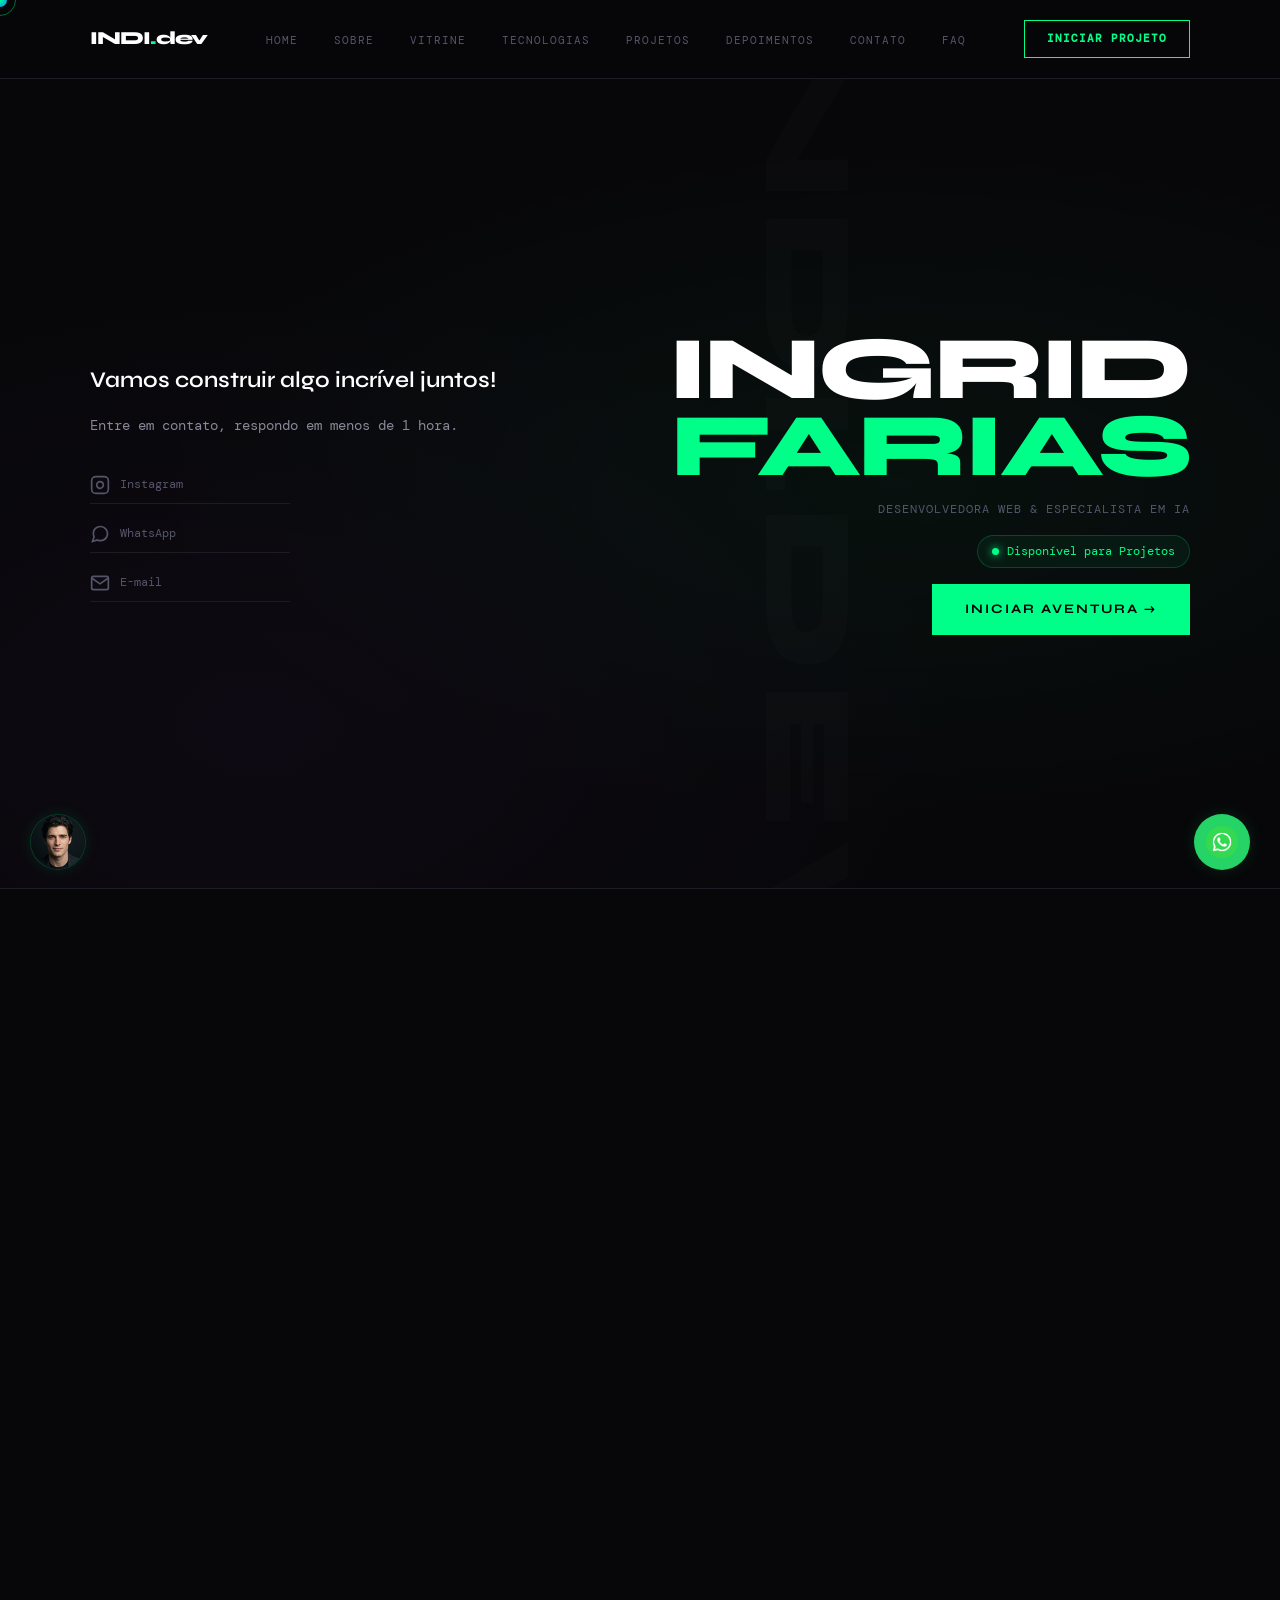
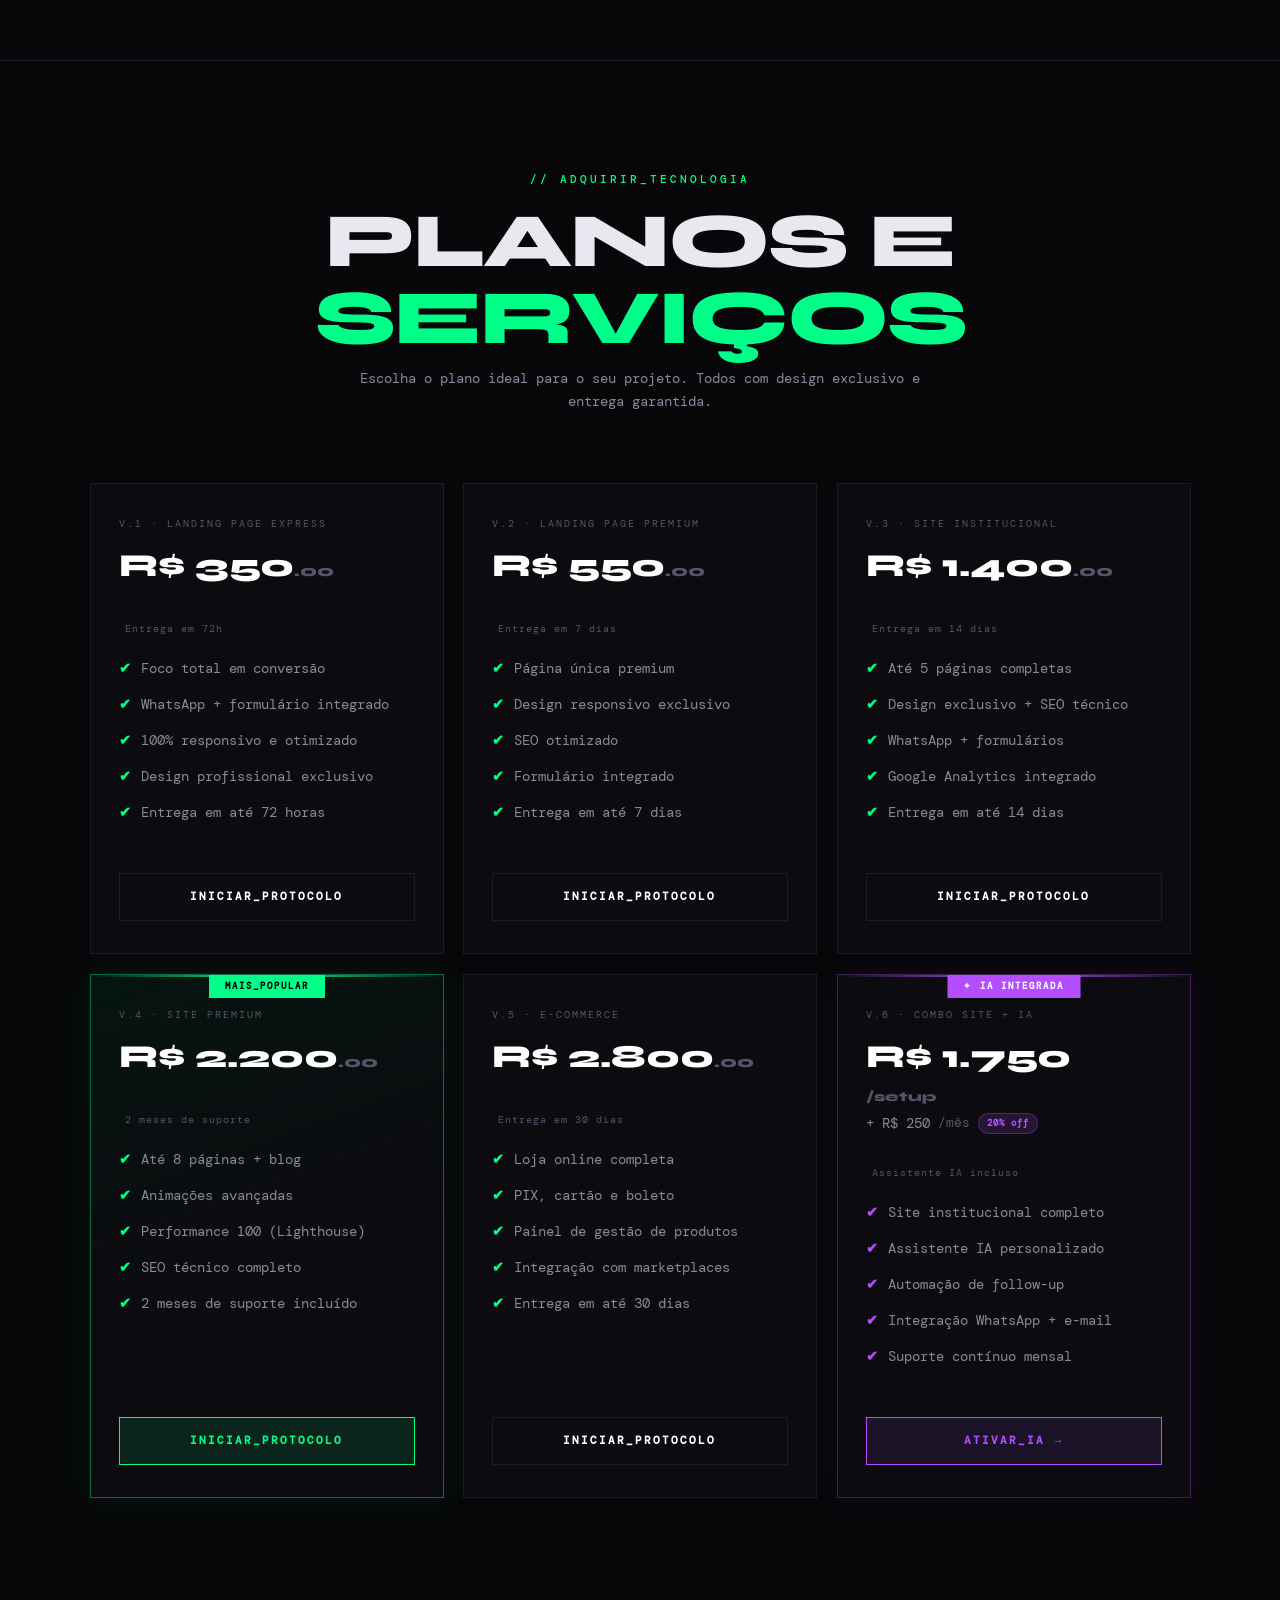
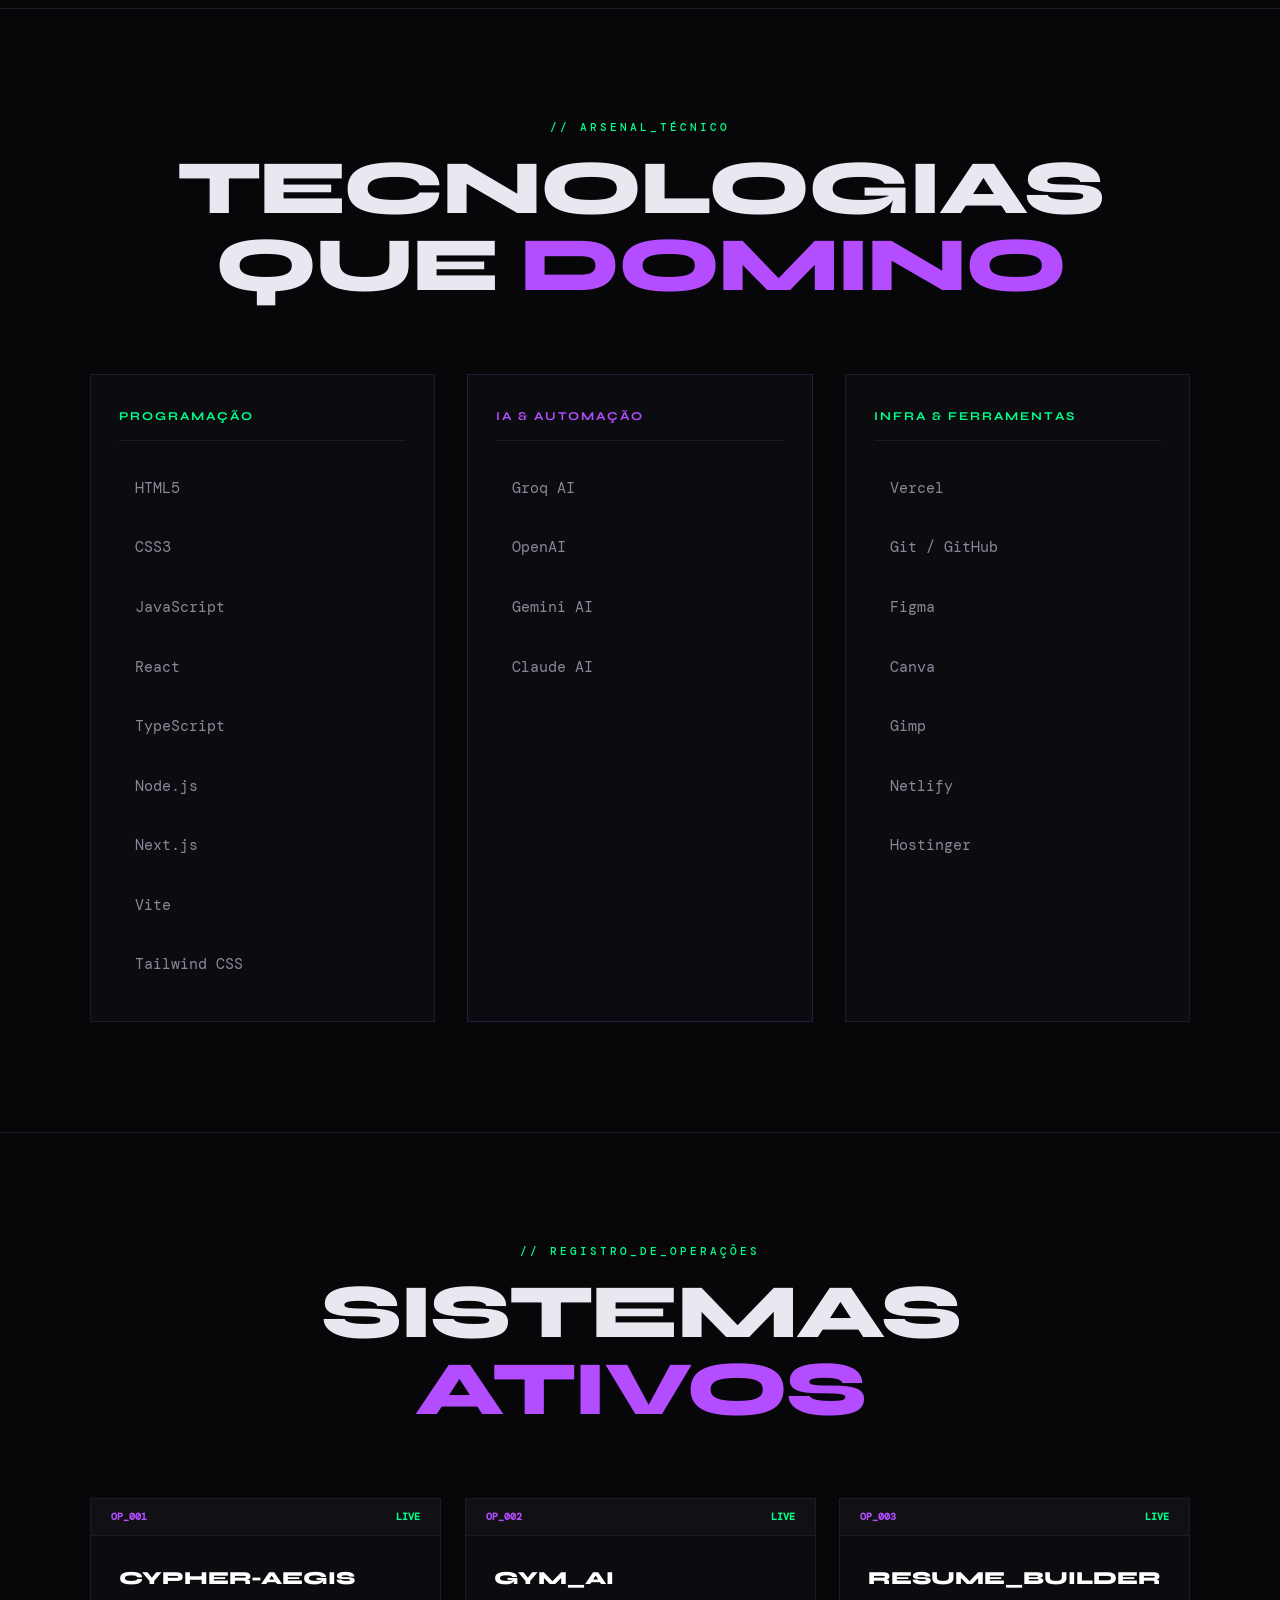
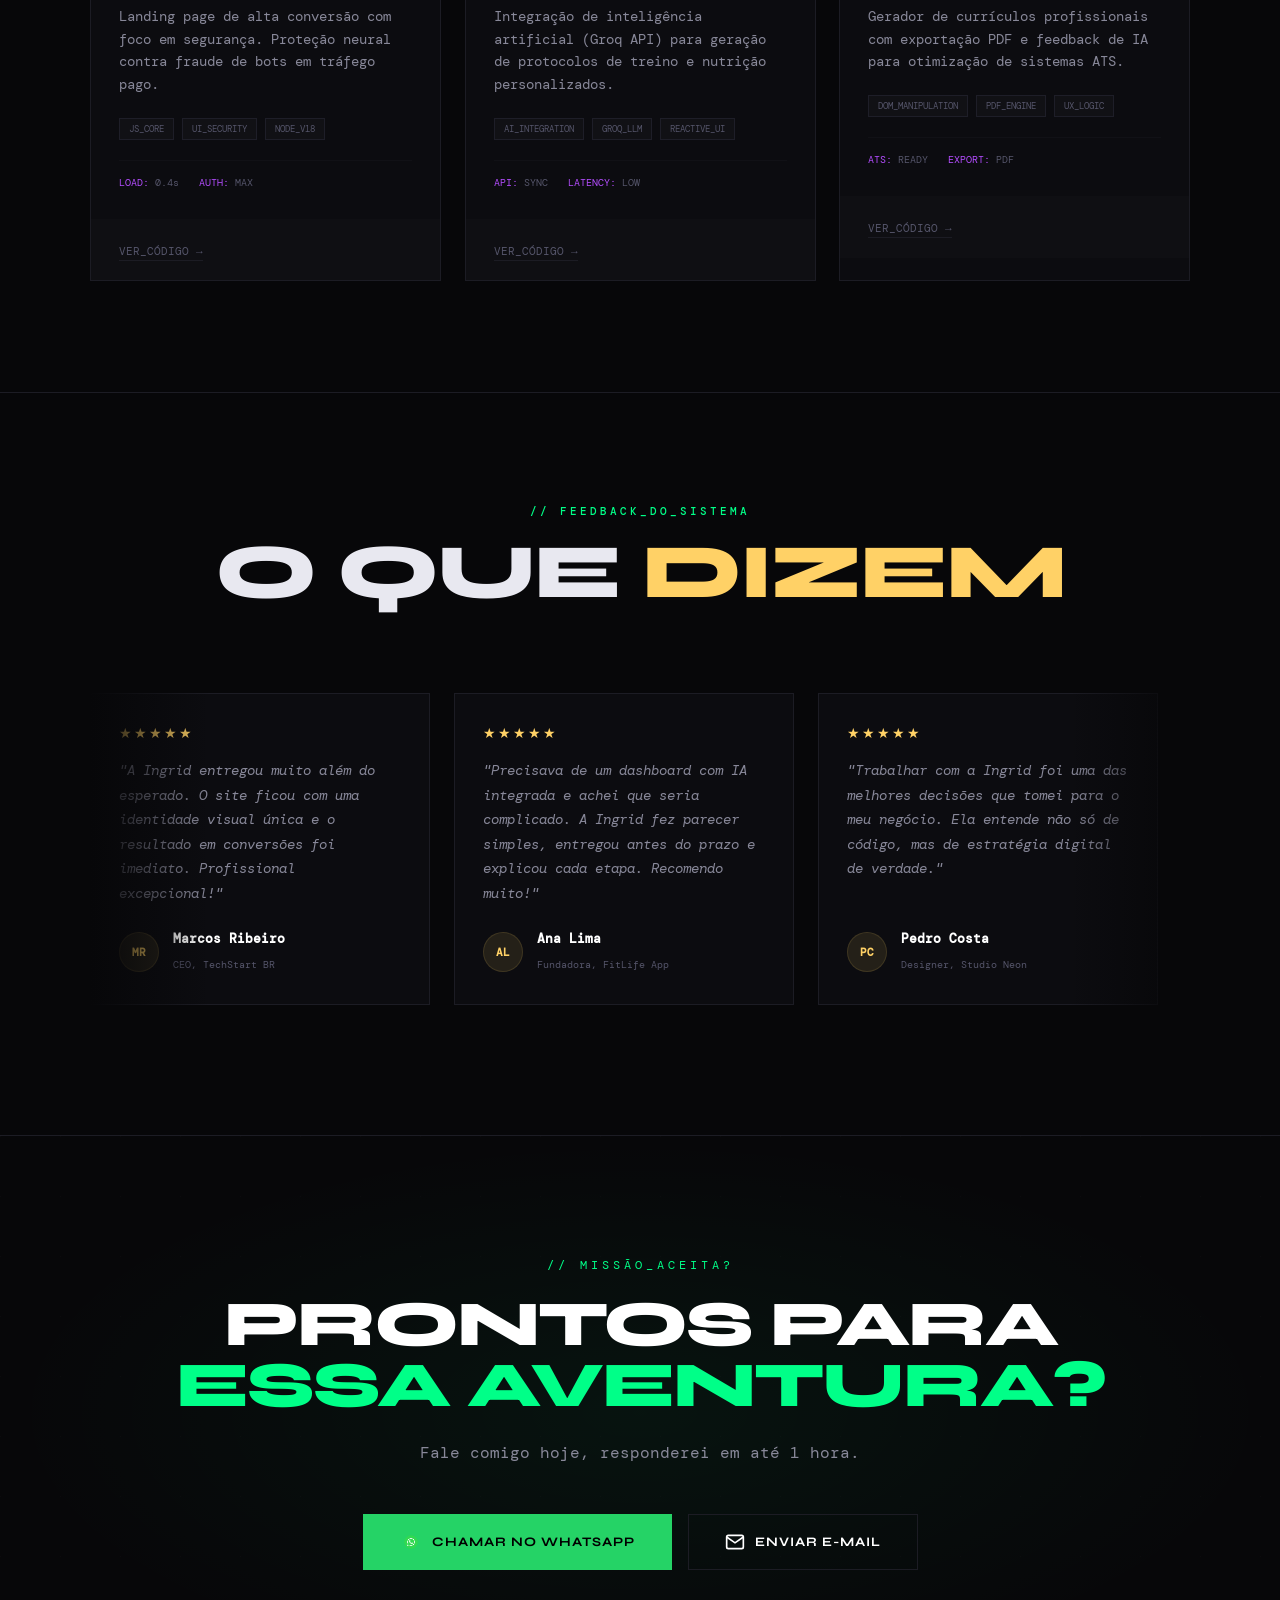
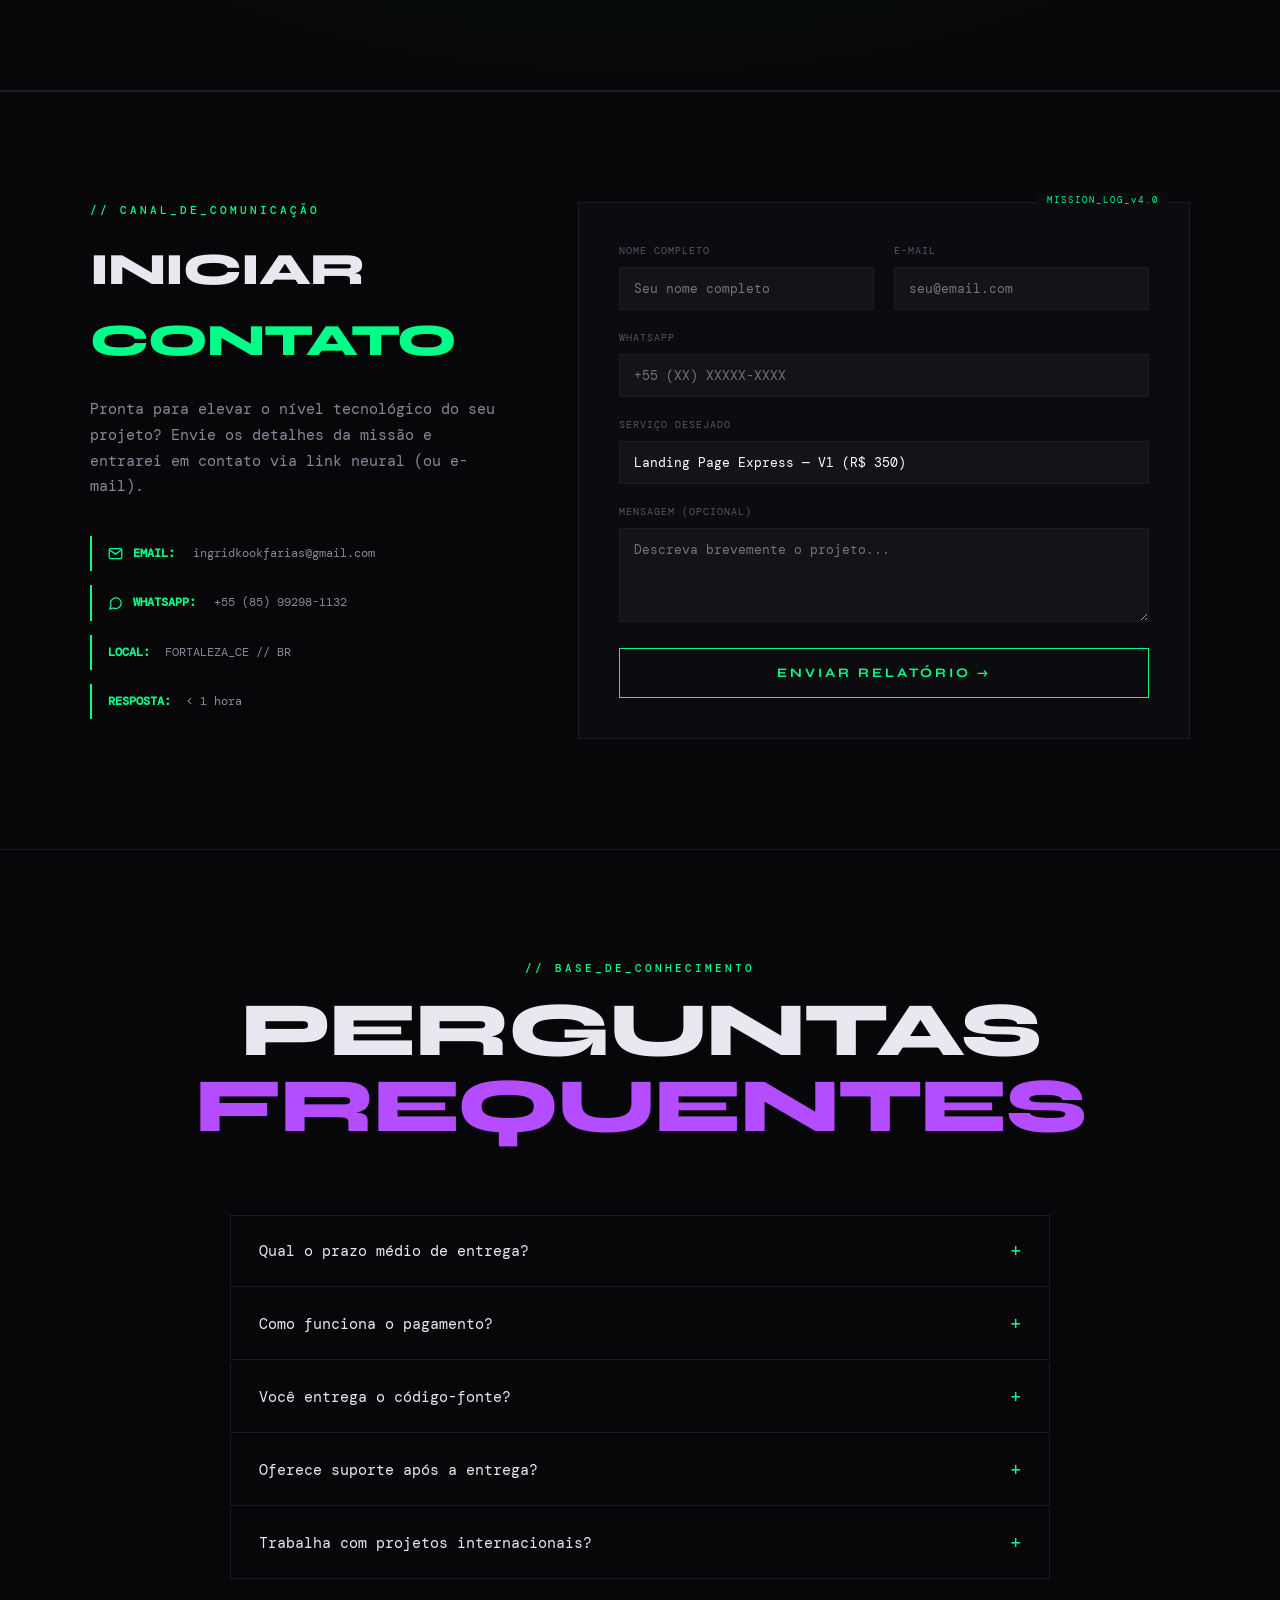
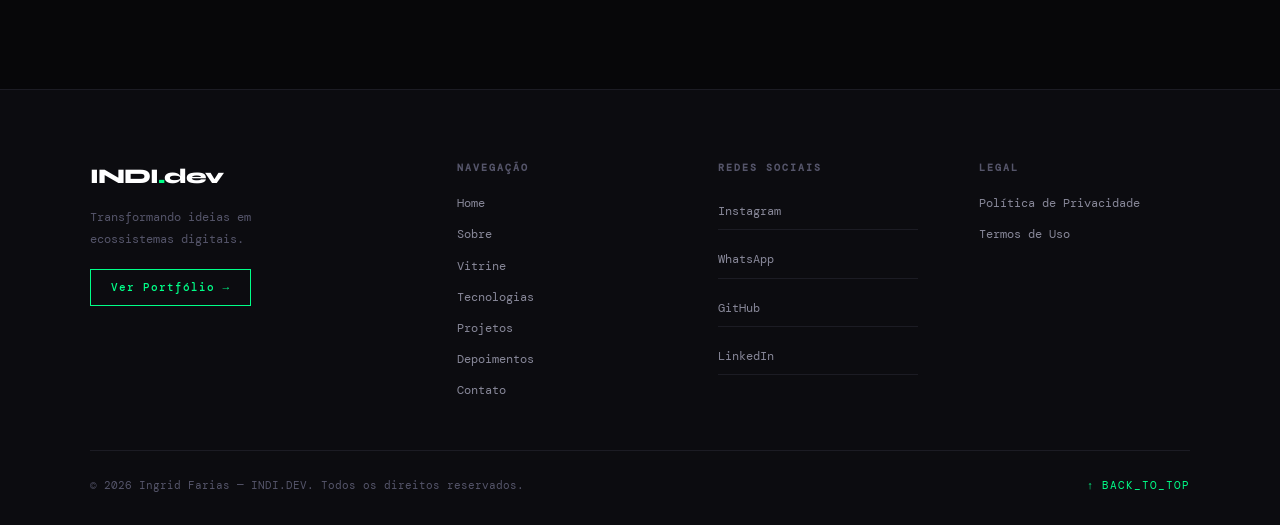
<file: index.html>
<!DOCTYPE html>
<html lang="pt-br">

<head>
    <meta charset="UTF-8">
    <meta name="viewport" content="width=device-width, initial-scale=1.0">

    <!-- ══ SEO PRIMARY ══ -->
    <meta charset="UTF-8">
    <meta name="viewport" content="width=device-width, initial-scale=1.0">
    <title>Ingrid Farias | INDI.dev — Desenvolvedora Web & IA</title>
    <meta name="description"
        content="Ingrid Farias, desenvolvedora web front-end e especialista em IA em Fortaleza. Criação de sites, landing pages e dashboards inteligentes. Entrega rápida, responsiva e otimizada.">
    <meta name="author" content="Ingrid Farias — INDI.dev">
    <meta name="robots" content="index, follow, max-image-preview:large">
    <link rel="canonical" href="https://ingridfarias.vercel.app/">

    <!-- ══ OPEN GRAPH CARD ══ -->
    <meta property="og:type" content="website">
    <meta property="og:url" content="https://ingridfarias.vercel.app/">
    <meta property="og:title" content="Ingrid Farias | INDI.dev — Desenvolvedora Web & IA em Fortaleza">
    <meta property="og:description"
        content="Sites profissionais, landing pages e soluções com IA. Design exclusivo, entrega rápida e SEO otimizado.">
    <meta property="og:image" content="https://ingridfarias.vercel.app/img/og-cover.jpg">
    <meta property="og:locale" content="pt_BR">
    <meta property="og:site_name" content="INDI.dev">

    <!-- ══ TWITTER CARD ══ -->
    <meta name="twitter:card" content="summary_large_image">
    <meta name="twitter:url" content="https://ingridfarias.vercel.app/">
    <meta name="twitter:title" content="Ingrid Farias | INDI.dev — Desenvolvedora Web & IA">
    <meta name="twitter:description"
        content="Sites profissionais, landing pages e soluções com IA. Design exclusivo, entrega rápida e SEO otimizado.">
    <meta name="twitter:image" content="https://ingridfarias.vercel.app/img/og-cover.jpg">

    <!-- ══ STRUCTURED DATA (JSON-LD) ══ -->
    <script type="application/ld+json">
{
  "@context": "https://schema.org",
  "@type": "Person",
  "name": "Ingrid Farias",
  "url": "https://ingridfarias.vercel.app/",
  "image": "https://ingridfarias.vercel.app/img/indi.jpeg",
  "sameAs": [
    "https://www.instagram.com/indi.frx/",
    "https://github.com/ingridalvesfarias",
    "https://www.linkedin.com/in/ingridalvesfarias/"
  ],
  "jobTitle": "Desenvolvedora Web & Especialista em IA",
  "worksFor": {
    "@type": "Organization",
    "name": "INDI.dev"
  },
  "address": {
    "@type": "PostalAddress",
    "addressLocality": "Fortaleza",
    "addressRegion": "CE",
    "addressCountry": "BR"
  },
  "email": "ingridkookfarias@gmail.com",
  "telephone": "+5585992981132",
  "description": "Desenvolvedora web front-end e especialista em IA de Fortaleza. Criação de sites, landing pages e dashboards inteligentes.",
  "knowsAbout": ["HTML5", "CSS3", "JavaScript", "React", "Node.js", "TypeScript", "Next.js", "Tailwind CSS", "Inteligência Artificial", "SEO"]
}
</script>

    <link
        href="https://fonts.googleapis.com/css2?family=Syne:wght@400;600;700;800&family=DM+Mono:wght@300;400;500&display=swap"
        rel="stylesheet">
    <link rel="stylesheet" href="styles.css">
</head>

<body>

    <!-- CUSTOM CURSOR -->
    <div class="cursor" id="cursor"></div>
    <div class="cursor-trail" id="cursorTrail"></div>

    <!-- LOADING SCREEN -->
    <div class="loader" id="loader">
        <div class="loader-inner">
            <div class="loader-logo">INDI<span>.</span>dev</div>
            <div class="loader-bar-wrap">
                <div class="loader-bar" id="loaderBar"></div>
            </div>
            <div class="loader-text" id="loaderText">Inicializando sistema...</div>
        </div>
    </div>

    <!-- SCANLINE -->
    <div class="scanline"></div>

    <!-- FLOATING BUTTONS -->
    <div class="side-btn btn-ai" id="openChat" title="Falar com PARKER (IA)">
        <img src="./img/assistente-parker.png" alt="Parker IA" class="parker-avatar">
    </div>

    <a href="https://wa.me/5585992981132" class="side-btn btn-wpp" target="_blank" title="WhatsApp">
        <img src="./img/whatsapp.png" alt="WhatsApp">
    </a>

    <!-- HEADER -->
    <header id="mainHeader">
        <div class="logo">INDI<span>.</span>dev</div>
        <nav>
            <ul>
                <li><a href="#home">Home</a></li>
                <li><a href="#sobre">Sobre</a></li>
                <li><a href="#vitrine">Vitrine</a></li>
                <li><a href="#tecnologias">Tecnologias</a></li>
                <li><a href="#projetos">Projetos</a></li>
                <li><a href="#depoimentos">Depoimentos</a></li>
                <li><a href="#contato">Contato</a></li>
                <li><a href="#faq">FAQ</a></li>
            </ul>
        </nav>
        <a href="#contato" class="nav-cta">Iniciar Projeto</a>
    </header>

    <!-- HERO -->
    <section class="hero" id="home">
        <div class="hero-left">
            <p class="hero-tagline">Vamos construir algo incrível juntos!</p>
            <p class="hero-sub">Entre em contato, respondo em menos de 1 hora.</p>
            <div class="hero-socials">
                <a href="https://www.instagram.com/indi.frx/" target="_blank" class="social-link" title="Instagram">
                    <svg width="20" height="20" viewBox="0 0 24 24" fill="none" stroke="currentColor" stroke-width="2">
                        <rect x="2" y="2" width="20" height="20" rx="5" />
                        <path d="M16 11.37A4 4 0 1 1 12.63 8 4 4 0 0 1 16 11.37z" />
                        <line x1="17.5" y1="6.5" x2="17.51" y2="6.5" />
                    </svg>
                    Instagram
                </a>
                <a href="https://wa.me/5585992981132" target="_blank" class="social-link wpp" title="WhatsApp">
                    <svg width="20" height="20" viewBox="0 0 24 24" fill="none" stroke="currentColor" stroke-width="2">
                        <path
                            d="M21 11.5a8.38 8.38 0 0 1-.9 3.8 8.5 8.5 0 0 1-7.6 4.7 8.38 8.38 0 0 1-3.8-.9L3 21l1.9-5.7a8.38 8.38 0 0 1-.9-3.8 8.5 8.5 0 0 1 4.7-7.6 8.38 8.38 0 0 1 3.8-.9h.5a8.48 8.48 0 0 1 8 8v.5z" />
                    </svg>
                    WhatsApp
                </a>
                <a href="mailto:ingridkookfarias@gmail.com" class="social-link email" title="E-mail">
                    <svg width="20" height="20" viewBox="0 0 24 24" fill="none" stroke="currentColor" stroke-width="2">
                        <path d="M4 4h16c1.1 0 2 .9 2 2v12c0 1.1-.9 2-2 2H4c-1.1 0-2-.9-2-2V6c0-1.1.9-2 2-2z" />
                        <polyline points="22,6 12,13 2,6" />
                    </svg>
                    E-mail
                </a>
            </div>
        </div>

        <div class="hero-right">
            <div class="hero-name-wrap">
                <h1 class="hero-name">INGRID<br><span>FARIAS</span></h1>
                <p class="hero-role">Desenvolvedora Web & Especialista em IA</p>
                <div class="hero-status">
                    <span class="status-dot"></span>
                    Disponível para Projetos
                </div>
                <a href="#contato" class="hero-cta">Iniciar Aventura →</a>
            </div>
        </div>
    </section>

    <!-- SOBRE -->
    <section class="panel-section" id="sobre">
        <div class="bio-container">
            <div class="bio-visual">
                <div class="web-frame">
                    <img src="./img/indi.jpeg" alt="Ingrid Farias" class="profile-photo">
                </div>
                <div class="skill-tags">
                    <span>#FULL_STACK</span>
                    <span>#FRONT_END</span>
                    <span>#BACK_END</span>
                    <span>#IA</span>
                    <span>#HTML</span>
                    <span>#CSS</span>
                    <span>#JAVASCRIPT</span>
                    <span>#REACT</span>
                    <span>#NODE</span>
                    <span>#TYPESCRIPT</span>
                </div>
            </div>
            <div class="bio-content">
                <div class="section-label">// SOBRE_MIM</div>
                <h2>QUEM <span class="accent-green">SOU EU</span></h2>
                <p class="manifesto">
                    Sou Ingrid Farias, <span class="accent-green">desenvolvedora web e especialista em IA</span> de
                    Fortaleza. Sou apaixonada por tecnologia e entrego o melhor do meu trabalho:
                    <span class="accent-gold">cada projeto recebe minha atenção total</span> — com responsividade
                    impecável, performance máxima e animações que impressionam.
                </p>
                <p class="manifesto">
                    Não entrego apenas interfaces; crio ecossistemas digitais que resolvem problemas reais, desde
                    dashboards inteligentes a armaduras digitais de segurança. <span class="accent-white">Minha marca é
                        o minimalismo agressivo e a precisão técnica.</span> Eu não entrego sites.
                    <span class="accent-green">Eu entrego máquinas de conversão.</span> Prazos são promessas. Sempre
                    cumpro.
                </p>
                <div class="stats-row">
                    <div class="stat-item">
                        <span class="stat-num">15+</span>
                        <span class="stat-label">Projetos</span>
                    </div>
                    <div class="stat-item">
                        <span class="stat-num">100%</span>
                        <span class="stat-label">Satisfação</span>
                    </div>
                    <div class="stat-item">
                        <span class="stat-num">&lt;1h</span>
                        <span class="stat-label">Resposta</span>
                    </div>
                </div>
            </div>
        </div>
    </section>

    <!-- VITRINE / SERVIÇOS -->
    <section class="panel-section" id="vitrine">
        <div class="section-header">
            <div class="section-label">// ADQUIRIR_TECNOLOGIA</div>
            <h1>PLANOS E <span class="accent-green">SERVIÇOS</span></h1>
            <p class="section-sub">Escolha o plano ideal para o seu projeto. Todos com design exclusivo e entrega
                garantida.</p>
        </div>
        <div class="pricing-grid pricing-grid-v2">

            <!-- Card 1 — Landing Page Express -->
            <div class="price-card tilt-card">
                <div class="price-header">
                    <span class="version">V.1 · LANDING PAGE EXPRESS</span>
                    <div class="price-value">R$ 350<span>.00</span></div>
                    <div class="price-delivery"><i class="fa-solid fa-bolt"></i> Entrega em 72h</div>
                </div>
                <ul class="price-features">
                    <li><span class="check">✔</span> Foco total em conversão</li>
                    <li><span class="check">✔</span> WhatsApp + formulário integrado</li>
                    <li><span class="check">✔</span> 100% responsivo e otimizado</li>
                    <li><span class="check">✔</span> Design profissional exclusivo</li>
                    <li><span class="check">✔</span> Entrega em até 72 horas</li>
                </ul>
                <div class="price-footer">
                    <a href="#contato" class="buy-btn">INICIAR_PROTOCOLO</a>
                </div>
            </div>

            <!-- Card 2 — Landing Page Premium -->
            <div class="price-card tilt-card">
                <div class="price-header">
                    <span class="version">V.2 · LANDING PAGE PREMIUM</span>
                    <div class="price-value">R$ 550<span>.00</span></div>
                    <div class="price-delivery"><i class="fa-solid fa-calendar-check"></i> Entrega em 7 dias</div>
                </div>
                <ul class="price-features">
                    <li><span class="check">✔</span> Página única premium</li>
                    <li><span class="check">✔</span> Design responsivo exclusivo</li>
                    <li><span class="check">✔</span> SEO otimizado</li>
                    <li><span class="check">✔</span> Formulário integrado</li>
                    <li><span class="check">✔</span> Entrega em até 7 dias</li>
                </ul>
                <div class="price-footer">
                    <a href="#contato" class="buy-btn">INICIAR_PROTOCOLO</a>
                </div>
            </div>

            <!-- Card 3 — Site Institucional -->
            <div class="price-card tilt-card">
                <div class="price-header">
                    <span class="version">V.3 · SITE INSTITUCIONAL</span>
                    <div class="price-value">R$ 1.400<span>.00</span></div>
                    <div class="price-delivery"><i class="fa-solid fa-calendar-check"></i> Entrega em 14 dias</div>
                </div>
                <ul class="price-features">
                    <li><span class="check">✔</span> Até 5 páginas completas</li>
                    <li><span class="check">✔</span> Design exclusivo + SEO técnico</li>
                    <li><span class="check">✔</span> WhatsApp + formulários</li>
                    <li><span class="check">✔</span> Google Analytics integrado</li>
                    <li><span class="check">✔</span> Entrega em até 14 dias</li>
                </ul>
                <div class="price-footer">
                    <a href="#contato" class="buy-btn">INICIAR_PROTOCOLO</a>
                </div>
            </div>

            <!-- Card 4 — Site Premium (POPULAR) -->
            <div class="price-card featured tilt-card">
                <div class="featured-badge">MAIS_POPULAR</div>
                <div class="price-header">
                    <span class="version">V.4 · SITE PREMIUM</span>
                    <div class="price-value">R$ 2.200<span>.00</span></div>
                    <div class="price-delivery"><i class="fa-solid fa-shield-halved"></i> 2 meses de suporte</div>
                </div>
                <ul class="price-features">
                    <li><span class="check">✔</span> Até 8 páginas + blog</li>
                    <li><span class="check">✔</span> Animações avançadas</li>
                    <li><span class="check">✔</span> Performance 100 (Lighthouse)</li>
                    <li><span class="check">✔</span> SEO técnico completo</li>
                    <li><span class="check">✔</span> 2 meses de suporte incluído</li>
                </ul>
                <div class="price-footer">
                    <a href="#contato" class="buy-btn">INICIAR_PROTOCOLO</a>
                </div>
            </div>

            <!-- Card 5 — E-commerce -->
            <div class="price-card tilt-card">
                <div class="price-header">
                    <span class="version">V.5 · E-COMMERCE</span>
                    <div class="price-value">R$ 2.800<span>.00</span></div>
                    <div class="price-delivery"><i class="fa-solid fa-bag-shopping"></i> Entrega em 30 dias</div>
                </div>
                <ul class="price-features">
                    <li><span class="check">✔</span> Loja online completa</li>
                    <li><span class="check">✔</span> PIX, cartão e boleto</li>
                    <li><span class="check">✔</span> Painel de gestão de produtos</li>
                    <li><span class="check">✔</span> Integração com marketplaces</li>
                    <li><span class="check">✔</span> Entrega em até 30 dias</li>
                </ul>
                <div class="price-footer">
                    <a href="#contato" class="buy-btn">INICIAR_PROTOCOLO</a>
                </div>
            </div>

            <!-- Card 6 — Combo Site + IA -->
            <div class="price-card price-card-ai tilt-card">
                <div class="ai-badge">✦ IA INTEGRADA</div>
                <div class="price-header">
                    <span class="version">V.6 · COMBO SITE + IA</span>
                    <div class="price-value price-value-ai">
                        R$ 1.750<span class="price-setup">/setup</span>
                        <div class="price-monthly">+ R$ 250<span>/mês</span> <em class="discount-tag">20% off</em></div>
                    </div>
                    <div class="price-delivery"><i class="fa-solid fa-robot"></i> Assistente IA incluso</div>
                </div>
                <ul class="price-features">
                    <li><span class="check check-purple">✔</span> Site institucional completo</li>
                    <li><span class="check check-purple">✔</span> Assistente IA personalizado</li>
                    <li><span class="check check-purple">✔</span> Automação de follow-up</li>
                    <li><span class="check check-purple">✔</span> Integração WhatsApp + e-mail</li>
                    <li><span class="check check-purple">✔</span> Suporte contínuo mensal</li>
                </ul>
                <div class="price-footer">
                    <a href="#contato" class="buy-btn buy-btn-ai">ATIVAR_IA →</a>
                </div>
            </div>

        </div>
    </section>

    <!-- TECNOLOGIAS -->
    <section class="panel-section" id="tecnologias">
        <div class="section-header">
            <div class="section-label">// ARSENAL_TÉCNICO</div>
            <h1>TECNOLOGIAS QUE <span class="accent-purple">DOMINO</span></h1>
        </div>
        <div class="tech-grid">

            <div class="tech-column">
                <div class="tech-col-header">Programação</div>
                <div class="tech-items">
                    <div class="tech-item"><span>HTML5</span></div>
                    <div class="tech-item"><span>CSS3</span></div>
                    <div class="tech-item"><span>JavaScript</span></div>
                    <div class="tech-item"><span>React</span></div>
                    <div class="tech-item"><span>TypeScript</span></div>
                    <div class="tech-item"><span>Node.js</span></div>
                    <div class="tech-item"><span>Next.js</span></div>
                    <div class="tech-item"><span>Vite</span></div>
                    <div class="tech-item"><span>Tailwind CSS</span></div>
                </div>
            </div>

            <div class="tech-column tech-column-ai">
                <div class="tech-col-header">IA &amp; Automação</div>
                <div class="tech-items">
                    <div class="tech-item"><span>Groq AI</span></div>
                    <div class="tech-item"><span>OpenAI</span></div>
                    <div class="tech-item"><span>Gemini AI</span></div>
                    <div class="tech-item"><span>Claude AI</span></div>
                </div>
            </div>

            <div class="tech-column">
                <div class="tech-col-header">Infra &amp; Ferramentas</div>
                <div class="tech-items">
                    <div class="tech-item"><span>Vercel</span></div>
                    <div class="tech-item"><span>Git / GitHub</span></div>
                    <div class="tech-item"><span>Figma</span></div>
                    <div class="tech-item"><span>Canva</span></div>
                    <div class="tech-item"><span>Gimp</span></div>
                    <div class="tech-item"><span>Netlify</span></div>
                    <div class="tech-item"><span>Hostinger</span></div>
                </div>
            </div>

        </div>
    </section>

    <!-- PROJETOS -->
    <section class="panel-section" id="projetos">
        <div class="section-header">
            <div class="section-label">// REGISTRO_DE_OPERAÇÕES</div>
            <h1>SISTEMAS <span class="accent-purple">ATIVOS</span></h1>
        </div>
        <div class="projects-grid">
            <article class="project-card tilt-card">
                <div class="card-top">
                    <span class="op-id">OP_001</span>
                    <span class="status-blink">LIVE</span>
                </div>
                <div class="card-inner">
                    <h3 class="project-title">CYPHER-AEGIS</h3>
                    <p class="project-description">Landing page de alta conversão com foco em segurança. Proteção neural
                        contra fraude de bots em tráfego pago.</p>
                    <div class="tech-stack">
                        <span>JS_CORE</span><span>UI_SECURITY</span><span>NODE_V18</span>
                    </div>
                    <div class="project-stats">
                        <div class="stat-chip"><span>LOAD:</span> 0.4s</div>
                        <div class="stat-chip"><span>AUTH:</span> MAX</div>
                    </div>
                </div>
                <div class="card-actions">
                    <a href="#" class="view-btn">VER_CÓDIGO →</a>
                </div>
            </article>
            <article class="project-card tilt-card">
                <div class="card-top">
                    <span class="op-id">OP_002</span>
                    <span class="status-blink">LIVE</span>
                </div>
                <div class="card-inner">
                    <h3 class="project-title">GYM_AI</h3>
                    <p class="project-description">Integração de inteligência artificial (Groq API) para geração de
                        protocolos de treino e nutrição personalizados.</p>
                    <div class="tech-stack">
                        <span>AI_INTEGRATION</span><span>GROQ_LLM</span><span>REACTIVE_UI</span>
                    </div>
                    <div class="project-stats">
                        <div class="stat-chip"><span>API:</span> SYNC</div>
                        <div class="stat-chip"><span>LATENCY:</span> LOW</div>
                    </div>
                </div>
                <div class="card-actions">
                    <a href="#" class="view-btn">VER_CÓDIGO →</a>
                </div>
            </article>
            <article class="project-card tilt-card">
                <div class="card-top">
                    <span class="op-id">OP_003</span>
                    <span class="status-blink">LIVE</span>
                </div>
                <div class="card-inner">
                    <h3 class="project-title">RESUME_BUILDER</h3>
                    <p class="project-description">Gerador de currículos profissionais com exportação PDF e feedback de
                        IA para otimização de sistemas ATS.</p>
                    <div class="tech-stack">
                        <span>DOM_MANIPULATION</span><span>PDF_ENGINE</span><span>UX_LOGIC</span>
                    </div>
                    <div class="project-stats">
                        <div class="stat-chip"><span>ATS:</span> READY</div>
                        <div class="stat-chip"><span>EXPORT:</span> PDF</div>
                    </div>
                </div>
                <div class="card-actions">
                    <a href="#" class="view-btn">VER_CÓDIGO →</a>
                </div>
            </article>
        </div>
    </section>

    <!-- DEPOIMENTOS -->
    <section class="panel-section" id="depoimentos">
        <div class="section-header">
            <div class="section-label">// FEEDBACK_DO_SISTEMA</div>
            <h1>O QUE <span class="accent-gold">DIZEM</span></h1>
        </div>
        <div class="marquee-wrapper" id="marqueeWrapper">
            <div class="marquee-track" id="marqueeTrack">
                <!-- Row 1 -->
                <div class="testimonial-card">
                    <div class="stars">★★★★★</div>
                    <p>"A Ingrid entregou muito além do esperado. O site ficou com uma identidade visual única e o
                        resultado em conversões foi imediato. Profissional excepcional!"</p>
                    <div class="testimonial-author">
                        <div class="author-avatar">MR</div>
                        <div><strong>Marcos Ribeiro</strong><span>CEO, TechStart BR</span></div>
                    </div>
                </div>
                <div class="testimonial-card">
                    <div class="stars">★★★★★</div>
                    <p>"Precisava de um dashboard com IA integrada e achei que seria complicado. A Ingrid fez parecer
                        simples, entregou antes do prazo e explicou cada etapa. Recomendo muito!"</p>
                    <div class="testimonial-author">
                        <div class="author-avatar">AL</div>
                        <div><strong>Ana Lima</strong><span>Fundadora, FitLife App</span></div>
                    </div>
                </div>
                <div class="testimonial-card">
                    <div class="stars">★★★★★</div>
                    <p>"Trabalhar com a Ingrid foi uma das melhores decisões que tomei para o meu negócio. Ela entende
                        não só de código, mas de estratégia digital de verdade."</p>
                    <div class="testimonial-author">
                        <div class="author-avatar">PC</div>
                        <div><strong>Pedro Costa</strong><span>Designer, Studio Neon</span></div>
                    </div>
                </div>
                <div class="testimonial-card">
                    <div class="stars">★★★★★</div>
                    <p>"Resultado incrível! Site entregue em tempo recorde com animações que deixaram meu cliente de
                        queixo caído. A Ingrid é uma referência no que faz."</p>
                    <div class="testimonial-author">
                        <div class="author-avatar">JS</div>
                        <div><strong>Julia Souza</strong><span>Marketing, GrowthLab</span></div>
                    </div>
                </div>
                <div class="testimonial-card">
                    <div class="stars">★★★★★</div>
                    <p>"Minha landing page triplicou a taxa de conversão após a reformulação. O olhar técnico aliado ao
                        design da Ingrid é algo difícil de encontrar no mercado."</p>
                    <div class="testimonial-author">
                        <div class="author-avatar">RM</div>
                        <div><strong>Rafael Matos</strong><span>Empreendedor Digital</span></div>
                    </div>
                </div>
                <div class="testimonial-card">
                    <div class="stars">★★★★★</div>
                    <p>"Além de entregar o projeto com excelência, ela sugeriu melhorias que eu nem havia pensado. É
                        esse diferencial que faz toda a diferença!"</p>
                    <div class="testimonial-author">
                        <div class="author-avatar">CC</div>
                        <div><strong>Carla Carvalho</strong><span>Diretora, Nova Era Soluções</span></div>
                    </div>
                </div>
                <!-- Duplicated for infinite loop -->
                <div class="testimonial-card" aria-hidden="true">
                    <div class="stars">★★★★★</div>
                    <p>"A Ingrid entregou muito além do esperado. O site ficou com uma identidade visual única e o
                        resultado em conversões foi imediato. Profissional excepcional!"</p>
                    <div class="testimonial-author">
                        <div class="author-avatar">MR</div>
                        <div><strong>Marcos Ribeiro</strong><span>CEO, TechStart BR</span></div>
                    </div>
                </div>
                <div class="testimonial-card" aria-hidden="true">
                    <div class="stars">★★★★★</div>
                    <p>"Precisava de um dashboard com IA integrada e achei que seria complicado. A Ingrid fez parecer
                        simples, entregou antes do prazo e explicou cada etapa. Recomendo muito!"</p>
                    <div class="testimonial-author">
                        <div class="author-avatar">AL</div>
                        <div><strong>Ana Lima</strong><span>Fundadora, FitLife App</span></div>
                    </div>
                </div>
                <div class="testimonial-card" aria-hidden="true">
                    <div class="stars">★★★★★</div>
                    <p>"Trabalhar com a Ingrid foi uma das melhores decisões que tomei para o meu negócio. Ela entende
                        não só de código, mas de estratégia digital de verdade."</p>
                    <div class="testimonial-author">
                        <div class="author-avatar">PC</div>
                        <div><strong>Pedro Costa</strong><span>Designer, Studio Neon</span></div>
                    </div>
                </div>
                <div class="testimonial-card" aria-hidden="true">
                    <div class="stars">★★★★★</div>
                    <p>"Resultado incrível! Site entregue em tempo recorde com animações que deixaram meu cliente de
                        queixo caído. A Ingrid é uma referência no que faz."</p>
                    <div class="testimonial-author">
                        <div class="author-avatar">JS</div>
                        <div><strong>Julia Souza</strong><span>Marketing, GrowthLab</span></div>
                    </div>
                </div>
                <div class="testimonial-card" aria-hidden="true">
                    <div class="stars">★★★★★</div>
                    <p>"Minha landing page triplicou a taxa de conversão após a reformulação. O olhar técnico aliado ao
                        design da Ingrid é algo difícil de encontrar no mercado."</p>
                    <div class="testimonial-author">
                        <div class="author-avatar">RM</div>
                        <div><strong>Rafael Matos</strong><span>Empreendedor Digital</span></div>
                    </div>
                </div>
                <div class="testimonial-card" aria-hidden="true">
                    <div class="stars">★★★★★</div>
                    <p>"Além de entregar o projeto com excelência, ela sugeriu melhorias que eu nem havia pensado. É
                        esse diferencial que faz toda a diferença!"</p>
                    <div class="testimonial-author">
                        <div class="author-avatar">CC</div>
                        <div><strong>Carla Carvalho</strong><span>Diretora, Nova Era Soluções</span></div>
                    </div>
                </div>
            </div>
        </div>
    </section>

    <!-- PRE-FOOTER CTA -->
    <section class="pre-footer-cta">
        <div class="cta-content">
            <p class="cta-label">// MISSÃO_ACEITA?</p>
            <h2 class="cta-title">PRONTOS PARA<br><span>ESSA AVENTURA?</span></h2>
            <p class="cta-sub">Fale comigo hoje, responderei em até 1 hora.</p>
            <div class="cta-buttons">
                <a href="https://wa.me/5585992981132" target="_blank" class="cta-btn wpp-btn">
                    <img src="./img/whatsapp.png" alt="WA" style="width:22px;height:22px;border-radius:50%;"> Chamar no
                    WhatsApp
                </a>
                <a href="mailto:ingridkookfarias@gmail.com" class="cta-btn email-btn">
                    <svg width="20" height="20" viewBox="0 0 24 24" fill="none" stroke="currentColor" stroke-width="2">
                        <path d="M4 4h16c1.1 0 2 .9 2 2v12c0 1.1-.9 2-2 2H4c-1.1 0-2-.9-2-2V6c0-1.1.9-2 2-2z" />
                        <polyline points="22,6 12,13 2,6" />
                    </svg>
                    Enviar E-mail
                </a>
            </div>
        </div>
    </section>

    <!-- CONTATO -->
    <section class="panel-section contact-section" id="contato">
        <div class="contact-container">
            <div class="contact-info">
                <div class="section-label">// CANAL_DE_COMUNICAÇÃO</div>
                <h1>INICIAR <span class="accent-green">CONTATO</span></h1>
                <p>Pronta para elevar o nível tecnológico do seu projeto? Envie os detalhes da missão e entrarei em
                    contato via link neural (ou e-mail).</p>
                <div class="contact-details">
                    <a href="mailto:ingridkookfarias@gmail.com" class="detail-item detail-btn">
                        <svg width="15" height="15" viewBox="0 0 24 24" fill="none" stroke="currentColor"
                            stroke-width="2">
                            <path d="M4 4h16c1.1 0 2 .9 2 2v12c0 1.1-.9 2-2 2H4c-1.1 0-2-.9-2-2V6c0-1.1.9-2 2-2z" />
                            <polyline points="22,6 12,13 2,6" />
                        </svg>
                        <span>EMAIL:</span> ingridkookfarias@gmail.com
                    </a>
                    <a href="https://wa.me/5585992981132" target="_blank" class="detail-item detail-btn detail-btn-wpp">
                        <svg width="15" height="15" viewBox="0 0 24 24" fill="none" stroke="currentColor"
                            stroke-width="2">
                            <path
                                d="M21 11.5a8.38 8.38 0 0 1-.9 3.8 8.5 8.5 0 0 1-7.6 4.7 8.38 8.38 0 0 1-3.8-.9L3 21l1.9-5.7a8.38 8.38 0 0 1-.9-3.8 8.5 8.5 0 0 1 4.7-7.6 8.38 8.38 0 0 1 3.8-.9h.5a8.48 8.48 0 0 1 8 8v.5z" />
                        </svg>
                        <span>WHATSAPP:</span> +55 (85) 99298-1132
                    </a>
                    <div class="detail-item">
                        <span>LOCAL:</span> FORTALEZA_CE // BR
                    </div>
                    <div class="detail-item">
                        <span>RESPOSTA:</span> &lt; 1 hora
                    </div>
                </div>
            </div>
            <div class="contact-form-wrapper">
                <form action="https://formspree.io/f/mpqeoenp" method="POST" class="mission-form" id="missionForm">
                    <div class="form-row">
                        <div class="input-group">
                            <label>NOME COMPLETO</label>
                            <input type="text" name="nome" placeholder="Seu nome completo" required>
                        </div>
                        <div class="input-group">
                            <label>E-MAIL</label>
                            <input type="email" name="email" placeholder="seu@email.com" required>
                        </div>
                    </div>
                    <div class="input-group">
                        <label>WHATSAPP</label>
                        <input type="tel" name="whatsapp" placeholder="+55 (XX) XXXXX-XXXX">
                    </div>
                    <div class="input-group">
                        <label>SERVIÇO DESEJADO</label>
                        <select name="servico">
                            <option value="Landing Page Express">Landing Page Express — V1 (R$ 350)</option>
                            <option value="Landing Page Premium">Landing Page Premium — V2 (R$ 550)</option>
                            <option value="Site Institucional">Site Institucional — V3 (R$ 1.400)</option>
                            <option value="Site Premium">Site Premium — V4 (R$ 2.200)</option>
                            <option value="E-commerce">E-commerce — V5 (R$ 2.800)</option>
                            <option value="Combo Site + IA">Combo Site + IA — V6 (R$ 1.750 + R$ 250/mês)</option>
                            <option value="Outros Protocolos">Outros Protocolos</option>
                        </select>
                    </div>
                    <div class="input-group">
                        <label>MENSAGEM (OPCIONAL)</label>
                        <textarea name="mensagem" rows="4" placeholder="Descreva brevemente o projeto..."></textarea>
                    </div>
                    <button type="submit" class="submit-btn">ENVIAR RELATÓRIO →</button>
                </form>
            </div>
        </div>
    </section>

    <!-- FAQ -->
    <section class="panel-section" id="faq">
        <div class="section-header">
            <div class="section-label">// BASE_DE_CONHECIMENTO</div>
            <h1>PERGUNTAS <span class="accent-purple">FREQUENTES</span></h1>
        </div>
        <div class="faq-list">
            <div class="faq-item">
                <button class="faq-question">Qual o prazo médio de entrega? <span>+</span></button>
                <div class="faq-answer">Landing pages (V1) são entregues em até 7 dias úteis. Sites integrados (V2) em
                    até 15 dias. Projetos avançados têm prazo definido na consultoria inicial.</div>
            </div>
            <div class="faq-item">
                <button class="faq-question">Como funciona o pagamento? <span>+</span></button>
                <div class="faq-answer">50% na aprovação do briefing e 50% na entrega final. Aceito PIX, transferência
                    bancária e cartão de crédito (parcelado em até 3x sem juros).</div>
            </div>
            <div class="faq-item">
                <button class="faq-question">Você entrega o código-fonte? <span>+</span></button>
                <div class="faq-answer">Sim! Todo o código-fonte é entregue ao cliente ao final do projeto, sem custo
                    adicional. O projeto é 100% seu.</div>
            </div>
            <div class="faq-item">
                <button class="faq-question">Oferece suporte após a entrega? <span>+</span></button>
                <div class="faq-answer">O plano V2 inclui 30 dias de suporte pós-entrega. Para os outros planos, ofereço
                    pacotes de manutenção mensal. Entre em contato para mais detalhes.</div>
            </div>
            <div class="faq-item">
                <button class="faq-question">Trabalha com projetos internacionais? <span>+</span></button>
                <div class="faq-answer">Sim! Atendo clientes no Brasil e exterior. Comunicação em português e inglês.
                    Pagamentos internacionais via Wise ou PayPal.</div>
            </div>
        </div>
    </section>

    <!-- FOOTER -->
    <footer class="main-footer">
        <div class="footer-top">
            <div class="footer-brand">
                <div class="logo">INDI<span>.</span>dev</div>
                <p>Transformando ideias em<br>ecossistemas digitais.</p>
                <a href="https://portfolio-ingrid-farias.vercel.app/" target="_blank" class="footer-portfolio-btn">Ver
                    Portfólio →</a>
            </div>
            <div class="footer-nav">
                <h4>Navegação</h4>
                <a href="#home">Home</a>
                <a href="#sobre">Sobre</a>
                <a href="#vitrine">Vitrine</a>
                <a href="#tecnologias">Tecnologias</a>
                <a href="#projetos">Projetos</a>
                <a href="#depoimentos">Depoimentos</a>
                <a href="#contato">Contato</a>
            </div>
            <div class="footer-nav">
                <h4>Redes Sociais</h4>
                <a href="https://www.instagram.com/indi.frx/" target="_blank" class="social-link" title="Instagram">
                    Instagram</a>
                <a href="https://wa.me/5585992981132" target="_blank" class="social-link" title="WhatsApp">
                    WhatsApp</a>
                <a href="https://github.com/ingridalvesfarias" target="_blank" class="social-link" title="GitHub">
                    GitHub</a>
                <a href="https://www.linkedin.com/in/ingridalvesfarias/" target="_blank" class="social-link"
                    title="LinkedIn">
                    LinkedIn</a>
            </div>
            <div class="footer-nav">
                <h4>Legal</h4>
                <a href="#">Política de Privacidade</a>
                <a href="#">Termos de Uso</a>
            </div>
        </div>
        <div class="footer-line"></div>
        <div class="footer-bottom">
            <span>© 2026 Ingrid Farias — INDI.DEV. Todos os direitos reservados.</span>
            <a href="#home" class="back-top">↑ BACK_TO_TOP</a>
        </div>
    </footer>

    <!-- CHAT PARKER -->
    <div class="ai-chat-window" id="aiChat">
        <div class="chat-header">
            <img src="./img/assistente-parker.png" alt="Parker" class="chat-avatar">
            <div>
                <span class="chat-name">PARKER</span>
                <div class="chat-online"><span class="status-dot"></span> Online</div>
            </div>
            <button class="close-chat" id="closeChat">✕</button>
        </div>
        <div class="chat-messages" id="chatMessages">
            <div class="msg system">>> PROTOCOLO_INICIALIZADO...</div>
            <div class="msg parker">Olá! Sou o PARKER, assistente virtual da Ingrid Farias. Como posso ajudar na sua
                missão
                hoje?</div>
        </div>
        <div class="chat-input-area">
            <input type="text" id="userInput" placeholder="Digite sua mensagem..." autocomplete="off">
            <button id="sendMsg">
                <svg width="16" height="16" viewBox="0 0 24 24" fill="none" stroke="currentColor" stroke-width="2">
                    <line x1="22" y1="2" x2="11" y2="13" />
                    <polygon points="22 2 15 22 11 13 2 9 22 2" />
                </svg>
            </button>
        </div>
    </div>

    <script src="script.js"></script>
</body>

</html>
</file>
<file: styles.css>
/* =============================================
         INDI.dev — PORTFOLIO PROFISSIONAL
   ============================================= */

:root {
    --green: #00ff88;
    --green-dim: rgba(0, 255, 136, 0.12);
    --purple: #b44dff;
    --purple-dim: rgba(180, 77, 255, 0.12);
    --gold: #ffd166;
    --gold-dim: rgba(255, 209, 102, 0.12);
    --red: #ff3b3b;
    --red-dim: rgba(255, 59, 59, 0.12);
    --blue: #0084ff;
    --bg: #070709;
    --bg2: #0c0c10;
    --panel: rgba(12, 12, 16, 0.97);
    --border: #1c1c24;
    --border-light: #252530;
    --text-main: #e8e8f0;
    --text-dim: #55556a;
    --text-mid: #888899;
    --font-display: 'Syne', sans-serif;
    --font-mono: 'DM Mono', monospace;
}

/* ─── RESET ─── */
*,
*::before,
*::after {
    margin: 0;
    padding: 0;
    box-sizing: border-box;
    scroll-behavior: smooth;
}

body {
    background: var(--bg);
    color: var(--text-main);
    font-family: var(--font-mono);
    overflow-x: hidden;
    line-height: 1.6;
    cursor: none;
}

a {
    text-decoration: none;
    color: inherit;
}

/* ─── CUSTOM SCROLLBAR ─── */
::-webkit-scrollbar {
    width: 4px;
}

::-webkit-scrollbar-track {
    background: var(--bg);
}

::-webkit-scrollbar-thumb {
    background: var(--green);
    border-radius: 2px;
}

/* ─── CUSTOM CURSOR ─── */
.cursor {
    width: 14px;
    height: 14px;
    background: radial-gradient(circle, #00ff88, #0084ff);
    border-radius: 50%;
    position: fixed;
    pointer-events: none;
    z-index: 99999;
    transform: translate(-50%, -50%);
    transition: transform 0.08s ease, opacity 0.2s;
    mix-blend-mode: screen;
}

.cursor-trail {
    width: 32px;
    height: 32px;
    border: 1px solid rgba(0, 255, 136, 0.4);
    border-radius: 50%;
    position: fixed;
    pointer-events: none;
    z-index: 99998;
    transform: translate(-50%, -50%);
    transition: left 0.12s ease, top 0.12s ease, transform 0.12s ease;
}

body:hover .cursor {
    opacity: 1;
}

/* ─── SCANLINE ─── */
.scanline {
    width: 100%;
    height: 120px;
    background: linear-gradient(to bottom, transparent, rgba(0, 255, 136, 0.03), transparent);
    position: fixed;
    top: -120px;
    left: 0;
    z-index: 9998;
    pointer-events: none;
    animation: scan 8s linear infinite;
}

@keyframes scan {
    0% {
        top: -120px;
    }

    100% {
        top: 100%;
    }
}

/* ─── LOADING SCREEN ─── */
.loader {
    position: fixed;
    inset: 0;
    background: var(--bg);
    z-index: 99997;
    display: flex;
    align-items: center;
    justify-content: center;
    transition: opacity 0.6s ease, visibility 0.6s ease;
}

.loader.hidden {
    opacity: 0;
    visibility: hidden;
}

.loader-inner {
    text-align: center;
    display: flex;
    flex-direction: column;
    align-items: center;
    gap: 20px;
}

.loader-logo {
    font-family: var(--font-display);
    font-size: 3.5rem;
    font-weight: 800;
    letter-spacing: -2px;
    color: #fff;
}

.loader-logo span {
    color: var(--green);
}

.loader-bar-wrap {
    width: 220px;
    height: 2px;
    background: var(--border);
    border-radius: 2px;
    overflow: hidden;
}

.loader-bar {
    height: 100%;
    width: 0%;
    background: linear-gradient(90deg, var(--green), var(--blue));
    border-radius: 2px;
    transition: width 0.05s linear;
    box-shadow: 0 0 10px var(--green);
}

.loader-text {
    font-size: 11px;
    color: var(--text-dim);
    letter-spacing: 2px;
    font-family: var(--font-mono);
}

/* ─── FLOATING BUTTONS ─── */
.side-btn {
    position: fixed;
    bottom: 30px;
    width: 56px;
    height: 56px;
    border-radius: 50%;
    display: flex;
    align-items: center;
    justify-content: center;
    z-index: 1000;
    border: 1px solid var(--border);
    cursor: none;
    transition: all 0.3s cubic-bezier(0.175, 0.885, 0.32, 1.275);
    background: var(--panel);
    backdrop-filter: blur(10px);
    overflow: hidden;
}

.parker-avatar {
    width: 100%;
    height: 100%;
    object-fit: cover;
    border-radius: 50%;
}

.btn-ai {
    left: 30px;
    border-color: rgba(0, 255, 136, 0.2);
    box-shadow: 0 0 15px rgba(0, 255, 136, 0.1);
}

.btn-ai:hover {
    transform: scale(1.12);
    box-shadow: 0 0 30px rgba(0, 255, 136, 0.3);
    border-color: var(--green);
}

.btn-wpp {
    right: 30px;
    border-color: rgba(37, 211, 102, 0.3);
    box-shadow: 0 0 15px rgba(37, 211, 102, 0.15);
    background: #25d366;
    padding: 0;
    overflow: hidden;
}

.btn-wpp:hover {
    transform: scale(1.12);
    box-shadow: 0 0 30px rgba(37, 211, 102, 0.4);
}

.btn-wpp img {
    width: 100%;
    height: 100%;
    object-fit: cover;
    border-radius: 50%;
    display: block;
}

/* ─── HEADER ─── */
header {
    width: 100%;
    padding: 20px 7%;
    display: flex;
    justify-content: space-between;
    align-items: center;
    border-bottom: 1px solid var(--border);
    position: sticky;
    top: 0;
    background: rgba(7, 7, 9, 0.92);
    backdrop-filter: blur(16px);
    z-index: 100;
    transition: padding 0.3s;
}

header.scrolled {
    padding: 14px 7%;
}

.logo {
    font-family: var(--font-display);
    font-weight: 800;
    letter-spacing: -1px;
    font-size: 1.15rem;
    color: #fff;
}

.logo span {
    color: var(--green);
}

nav ul {
    display: flex;
    list-style: none;
    gap: 36px;
}

nav a {
    color: var(--text-dim);
    font-size: 11px;
    text-transform: uppercase;
    font-weight: 400;
    letter-spacing: 1px;
    transition: 0.3s;
    position: relative;
}

nav a::after {
    content: '';
    position: absolute;
    bottom: -3px;
    left: 0;
    width: 0;
    height: 1px;
    background: var(--green);
    transition: width 0.3s;
}

nav a:hover {
    color: var(--green);
}

nav a:hover::after {
    width: 100%;
}

.nav-cta {
    font-size: 11px;
    font-weight: 600;
    letter-spacing: 1px;
    padding: 9px 22px;
    border: 1px solid var(--green);
    color: var(--green);
    text-transform: uppercase;
    transition: 0.3s;
    font-family: var(--font-mono);
}

.nav-cta:hover {
    background: var(--green);
    color: #000;
    box-shadow: 0 0 20px rgba(0, 255, 136, 0.3);
}

/* ─── HERO ─── */
.hero {
    min-height: 90vh;
    display: grid;
    grid-template-columns: 1fr 1.2fr;
    align-items: center;
    padding: 0 7%;
    gap: 60px;
    background-image:
        radial-gradient(ellipse at 70% 50%, rgba(0, 255, 136, 0.04) 0%, transparent 60%),
        radial-gradient(ellipse at 20% 80%, rgba(180, 77, 255, 0.04) 0%, transparent 50%);
    border-bottom: 1px solid var(--border);
    position: relative;
    overflow: hidden;
}

.hero::before {
    content: 'INDI.DEV';
    position: absolute;
    right: -40px;
    top: 50%;
    transform: translateY(-50%) rotate(90deg);
    font-family: var(--font-display);
    font-size: 8rem;
    font-weight: 800;
    color: rgba(255, 255, 255, 0.015);
    letter-spacing: 10px;
    pointer-events: none;
    white-space: nowrap;
}

.hero-left {
    display: flex;
    flex-direction: column;
    gap: 20px;
    padding: 60px 0;
    animation: fadeUp 0.8s ease 0.5s both;
}

.hero-tagline {
    font-family: var(--font-display);
    font-size: 1.4rem;
    font-weight: 600;
    color: #fff;
    line-height: 1.3;
}

.hero-sub {
    color: var(--text-mid);
    font-size: 0.9rem;
}

.hero-socials {
    display: flex;
    flex-direction: column;
    gap: 12px;
    margin-top: 10px;
}

.social-link {
    display: inline-flex;
    align-items: center;
    gap: 10px;
    font-size: 12px;
    color: var(--text-dim);
    transition: 0.3s;
    padding: 8px 0;
    border-bottom: 1px solid var(--border);
    max-width: 200px;
}

.social-link:hover {
    color: var(--green);
    border-color: var(--green);
}

.social-link.wpp:hover {
    color: #25d366;
    border-color: #25d366;
}

.social-link.email:hover {
    color: var(--blue);
    border-color: var(--blue);
}

.hero-right {
    display: flex;
    justify-content: flex-end;
    animation: fadeUp 0.8s ease 0.7s both;
}

.hero-name-wrap {
    display: flex;
    flex-direction: column;
    gap: 16px;
    text-align: right;
}

.hero-name {
    font-family: var(--font-display);
    font-size: clamp(3.5rem, 7vw, 6.5rem);
    font-weight: 800;
    line-height: 0.85;
    letter-spacing: -3px;
    color: #fff;
}

.hero-name span {
    color: var(--green);
}

.hero-role {
    font-size: 12px;
    color: var(--text-dim);
    letter-spacing: 1px;
    text-transform: uppercase;
}

.hero-status {
    display: inline-flex;
    align-items: center;
    gap: 8px;
    font-size: 12px;
    color: var(--green);
    align-self: flex-end;
    border: 1px solid rgba(0, 255, 136, 0.2);
    padding: 6px 14px;
    border-radius: 20px;
    background: rgba(0, 255, 136, 0.05);
}

.status-dot {
    width: 7px;
    height: 7px;
    background: var(--green);
    border-radius: 50%;
    box-shadow: 0 0 8px var(--green);
    animation: pulse-dot 2s infinite;
}

@keyframes pulse-dot {

    0%,
    100% {
        opacity: 1;
        box-shadow: 0 0 8px var(--green);
    }

    50% {
        opacity: 0.5;
        box-shadow: 0 0 3px var(--green);
    }
}

.hero-cta {
    display: inline-flex;
    align-items: center;
    align-self: flex-end;
    padding: 14px 32px;
    background: var(--green);
    color: #000;
    font-family: var(--font-display);
    font-weight: 700;
    font-size: 13px;
    text-transform: uppercase;
    letter-spacing: 2px;
    transition: 0.3s;
    border: 1px solid var(--green);
}

.hero-cta:hover {
    background: transparent;
    color: var(--green);
    box-shadow: 0 0 25px rgba(0, 255, 136, 0.3);
    letter-spacing: 4px;
}

/* ─── SECTIONS BASE ─── */
.panel-section {
    padding: 110px 7%;
    border-top: 1px solid var(--border);
}

.section-label {
    font-size: 11px;
    color: var(--green);
    letter-spacing: 3px;
    margin-bottom: 14px;
    font-weight: 500;
}

.section-header {
    text-align: center;
    margin-bottom: 70px;
}

.section-header h1 {
    font-family: var(--font-display);
    font-size: clamp(2.8rem, 6vw, 5.5rem);
    font-weight: 800;
    letter-spacing: -2px;
    line-height: 1;
}

/* Color accents */
.accent-green {
    color: var(--green);
}

.accent-purple {
    color: var(--purple);
}

.accent-gold {
    color: var(--gold);
}

.accent-white {
    color: #fff;
}

/* ─── SOBRE ─── */
.bio-container {
    display: grid;
    grid-template-columns: 1fr 1.6fr;
    gap: 80px;
    align-items: center;
    max-width: 1300px;
    margin: 0 auto;
}

.bio-visual {
    display: flex;
    flex-direction: column;
    gap: 20px;
}

.web-frame {
    position: relative;
    border: 1px solid var(--border);
    padding: 10px;
}

.web-frame::before {
    content: '';
    position: absolute;
    top: -4px;
    left: -4px;
    width: 24px;
    height: 24px;
    border-top: 2px solid var(--green);
    border-left: 2px solid var(--green);
}

.web-frame::after {
    content: '';
    position: absolute;
    bottom: -4px;
    right: -4px;
    width: 24px;
    height: 24px;
    border-bottom: 2px solid var(--green);
    border-right: 2px solid var(--green);
}

.profile-photo {
    width: 100%;
    height: 430px;
    object-fit: cover;
    object-position: top;
    display: block;
    filter: grayscale(20%) contrast(1.05);
    transition: filter 0.4s;
}

.web-frame:hover .profile-photo {
    filter: grayscale(0%) contrast(1.1);
}

.skill-tags {
    display: flex;
    gap: 8px;
    flex-wrap: wrap;
}

.skill-tags span {
    font-size: 10px;
    color: var(--text-dim);
    border: 1px solid var(--border);
    padding: 5px 10px;
    transition: 0.3s;
}

.skill-tags span:hover {
    border-color: var(--green);
    color: var(--green);
}

.bio-content h2 {
    font-family: var(--font-display);
    font-size: clamp(2.2rem, 4vw, 3.2rem);
    font-weight: 800;
    margin-bottom: 30px;
    letter-spacing: -1px;
}

.manifesto {
    color: var(--text-mid);
    font-size: 0.95rem;
    margin-bottom: 22px;
}

.stats-row {
    display: flex;
    gap: 40px;
    margin-top: 40px;
    padding-top: 30px;
    border-top: 1px solid var(--border);
}

.stat-item {
    display: flex;
    flex-direction: column;
    gap: 4px;
}

.stat-num {
    font-family: var(--font-display);
    font-size: 2rem;
    font-weight: 800;
    color: var(--green);
}

.stat-label {
    font-size: 10px;
    color: var(--text-dim);
    letter-spacing: 1px;
    text-transform: uppercase;
}

/* ─── VITRINE / PRICING ─── */
.pricing-grid {
    display: grid;
    grid-template-columns: repeat(auto-fit, minmax(300px, 1fr));
    gap: 24px;
    max-width: 1200px;
    margin: 0 auto;
}

.price-card {
    background: var(--bg2);
    border: 1px solid var(--border);
    padding: 40px 28px;
    position: relative;
    transition: all 0.35s ease;
    display: flex;
    flex-direction: column;
    transform-style: preserve-3d;
    will-change: transform;
}

.price-card:hover {
    border-color: var(--green);
    box-shadow: 0 0 30px var(--green-dim);
}

.price-card.featured {
    border-color: var(--green);
    background: linear-gradient(160deg, rgba(0, 255, 136, 0.06) 0%, var(--bg2) 50%);
}

.price-card.featured:hover {
    box-shadow: 0 0 40px rgba(0, 255, 136, 0.2);
}

.featured-badge {
    position: absolute;
    top: -1px;
    left: 50%;
    transform: translateX(-50%);
    background: var(--green);
    color: #000;
    font-size: 9px;
    padding: 5px 16px;
    font-weight: 700;
    letter-spacing: 2px;
    white-space: nowrap;
}

.version {
    color: var(--text-dim);
    font-size: 10px;
    letter-spacing: 2px;
    display: block;
    margin-bottom: 8px;
}

.price-value {
    font-family: var(--font-display);
    font-size: 2rem;
    font-weight: 800;
    color: #fff;
    margin-bottom: 30px;
}

.price-value span {
    font-size: 1rem;
    color: var(--text-dim);
}

.price-features {
    list-style: none;
    margin-bottom: 36px;
    flex-grow: 1;
}

.price-features li {
    font-size: 0.9rem;
    color: var(--text-mid);
    margin-bottom: 13px;
    display: flex;
    align-items: center;
    gap: 10px;
}

.check {
    color: var(--green);
    font-weight: 700;
}

.buy-btn {
    display: block;
    text-align: center;
    padding: 14px;
    border: 1px solid var(--border);
    color: #fff;
    font-size: 11px;
    font-weight: 700;
    letter-spacing: 2px;
    transition: 0.3s;
    font-family: var(--font-mono);
}

.buy-btn:hover {
    background: var(--green);
    border-color: var(--green);
    color: #000;
}

.price-card.featured .buy-btn {
    border-color: var(--green);
    background: rgba(0, 255, 136, 0.1);
    color: var(--green);
}

.price-card.featured .buy-btn:hover {
    background: var(--green);
    color: #000;
}

/* ─── PROJECTS ─── */
.projects-grid {
    display: grid;
    grid-template-columns: repeat(auto-fit, minmax(330px, 1fr));
    gap: 24px;
    max-width: 1300px;
    margin: 0 auto;
}

.project-card {
    background: var(--bg2);
    border: 1px solid var(--border);
    transition: all 0.35s ease;
    overflow: hidden;
    transform-style: preserve-3d;
    will-change: transform;
}

.project-card:hover {
    border-color: var(--purple);
    box-shadow: 0 0 25px var(--purple-dim);
}

.card-top {
    padding: 10px 20px;
    background: rgba(255, 255, 255, 0.02);
    display: flex;
    justify-content: space-between;
    font-size: 10px;
    border-bottom: 1px solid var(--border);
}

.op-id {
    color: var(--purple);
    font-weight: 700;
}

.status-blink {
    color: var(--green);
    font-weight: 700;
    animation: pulse-blink 1.5s infinite;
}

@keyframes pulse-blink {

    0%,
    100% {
        opacity: 1;
    }

    50% {
        opacity: 0.3;
    }
}

.card-inner {
    padding: 28px;
}

.project-title {
    font-family: var(--font-display);
    font-size: 1.15rem;
    font-weight: 800;
    margin-bottom: 12px;
    color: #fff;
}

.project-description {
    color: var(--text-mid);
    font-size: 0.88rem;
    margin-bottom: 22px;
    min-height: 54px;
}

.tech-stack {
    display: flex;
    gap: 8px;
    flex-wrap: wrap;
    margin-bottom: 20px;
}

.tech-stack span {
    font-size: 9px;
    border: 1px solid #1e1e28;
    padding: 3px 9px;
    color: var(--text-dim);
    background: rgba(255, 255, 255, 0.02);
}

.project-stats {
    display: flex;
    gap: 20px;
    border-top: 1px solid #111116;
    padding-top: 14px;
}

.stat-chip {
    font-size: 10px;
    color: var(--text-dim);
}

.stat-chip span {
    color: var(--purple);
}

.card-actions {
    padding: 18px 28px;
    background: rgba(255, 255, 255, 0.01);
}

.view-btn {
    font-size: 11px;
    color: var(--text-dim);
    border-bottom: 1px solid var(--border);
    padding-bottom: 2px;
    transition: 0.3s;
}

.view-btn:hover {
    color: var(--purple);
    border-color: var(--purple);
}

/* ─── DEPOIMENTOS ─── */
.testimonials-grid {
    display: grid;
    grid-template-columns: repeat(auto-fit, minmax(300px, 1fr));
    gap: 24px;
    max-width: 1200px;
    margin: 0 auto;
}

.testimonial-card {
    background: var(--bg2);
    border: 1px solid var(--border);
    padding: 32px;
    transition: 0.35s;
    display: flex;
    flex-direction: column;
    gap: 16px;
}

.testimonial-card:hover {
    border-color: var(--gold);
    box-shadow: 0 0 20px var(--gold-dim);
}

.stars {
    color: var(--gold);
    font-size: 14px;
    letter-spacing: 2px;
}

.testimonial-card p {
    color: var(--text-mid);
    font-size: 0.9rem;
    line-height: 1.7;
    font-style: italic;
    flex-grow: 1;
}

.testimonial-author {
    display: flex;
    align-items: center;
    gap: 14px;
    margin-top: 10px;
}

.author-avatar {
    width: 40px;
    height: 40px;
    background: rgba(255, 209, 102, 0.1);
    border: 1px solid var(--gold-dim);
    border-radius: 50%;
    display: flex;
    align-items: center;
    justify-content: center;
    font-size: 11px;
    color: var(--gold);
    font-weight: 700;
    flex-shrink: 0;
}

.testimonial-author strong {
    display: block;
    font-size: 13px;
    color: #fff;
}

.testimonial-author span {
    font-size: 10px;
    color: var(--text-dim);
}

/* ─── PRE-FOOTER CTA ─── */
.pre-footer-cta {
    padding: 120px 7%;
    text-align: center;
    background: radial-gradient(ellipse at center, rgba(0, 255, 136, 0.05) 0%, transparent 70%);
    border-top: 1px solid var(--border);
    border-bottom: 1px solid var(--border);
    position: relative;
    overflow: hidden;
}

.pre-footer-cta::before {
    content: '';
    position: absolute;
    inset: 0;
    background: url("data:image/svg+xml,%3Csvg width='60' height='60' xmlns='http://www.w3.org/2000/svg'%3E%3Cpath d='M0 0h1v1H0z' fill='rgba(255,255,255,0.015)'/%3E%3C/svg%3E");
}

.cta-content {
    position: relative;
    z-index: 1;
}

.cta-label {
    font-size: 12px;
    color: var(--green);
    letter-spacing: 4px;
    margin-bottom: 20px;
}

.cta-title {
    font-family: var(--font-display);
    font-size: clamp(2rem, 5vw, 4rem);
    font-weight: 800;
    line-height: 0.95;
    letter-spacing: -2px;
    color: #fff;
    margin-bottom: 24px;
}

.cta-title span {
    color: var(--green);
}

.cta-sub {
    color: var(--text-mid);
    font-size: 1rem;
    margin-bottom: 48px;
}

.cta-buttons {
    display: flex;
    gap: 16px;
    justify-content: center;
    flex-wrap: wrap;
}

.cta-btn {
    display: inline-flex;
    align-items: center;
    gap: 10px;
    padding: 16px 36px;
    font-family: var(--font-display);
    font-weight: 700;
    font-size: 13px;
    letter-spacing: 1px;
    text-transform: uppercase;
    transition: 0.3s;
    border: 1px solid transparent;
}

.wpp-btn {
    background: #25d366;
    color: #000;
}

.wpp-btn:hover {
    background: transparent;
    border-color: #25d366;
    color: #25d366;
    box-shadow: 0 0 20px rgba(37, 211, 102, 0.3);
}

.email-btn {
    background: transparent;
    border-color: var(--border);
    color: #fff;
}

.email-btn:hover {
    border-color: var(--blue);
    color: var(--blue);
    box-shadow: 0 0 20px rgba(0, 132, 255, 0.2);
}

/* ─── CONTATO ─── */
.contact-section {
    background: var(--bg);
}

.contact-container {
    display: grid;
    grid-template-columns: 1fr 1.5fr;
    gap: 80px;
    max-width: 1300px;
    margin: 0 auto;
}

.contact-info h1 {
    font-family: var(--font-display);
    font-size: clamp(2rem, 3.5vw, 3rem);
    font-weight: 800;
    margin-bottom: 20px;
    letter-spacing: -1px;
}

.contact-info p {
    color: var(--text-mid);
    font-size: 0.95rem;
    margin-bottom: 36px;
    line-height: 1.7;
}

.contact-details {
    display: flex;
    flex-direction: column;
    gap: 14px;
}

.detail-item {
    font-size: 12px;
    color: var(--text-mid);
    border-left: 2px solid var(--green);
    padding: 8px 0 8px 16px;
}

.detail-item span {
    color: var(--green);
    font-weight: 700;
    margin-right: 8px;
}

.detail-btn {
    display: flex;
    align-items: center;
    gap: 10px;
    transition: 0.3s;
    border-left-color: var(--green);
}

.detail-btn:hover {
    background: rgba(0, 255, 136, 0.06);
    border-left-color: var(--green);
    color: var(--green);
    padding-left: 20px;
}

.detail-btn svg {
    flex-shrink: 0;
    color: var(--green);
}

.detail-btn-wpp:hover {
    background: rgba(37, 211, 102, 0.06);
    color: #25d366;
}

.detail-btn-wpp:hover svg {
    color: #25d366;
}

.detail-btn-wpp:hover span {
    color: #25d366;
}

.footer-portfolio-btn {
    display: inline-block;
    margin-top: 18px;
    padding: 9px 20px;
    border: 1px solid var(--green);
    color: var(--green);
    font-size: 11px;
    font-family: var(--font-mono);
    font-weight: 500;
    letter-spacing: 1px;
    transition: 0.3s;
}

.footer-portfolio-btn:hover {
    background: var(--green);
    color: #000;
}

.contact-form-wrapper {
    background: var(--bg2);
    border: 1px solid var(--border);
    padding: 40px;
    position: relative;
}

.contact-form-wrapper::before {
    content: 'MISSION_LOG_v4.0';
    position: absolute;
    top: -10px;
    right: 20px;
    background: var(--bg2);
    padding: 0 10px;
    font-size: 9px;
    color: var(--green);
    letter-spacing: 2px;
}

.form-row {
    display: grid;
    grid-template-columns: 1fr 1fr;
    gap: 20px;
    margin-bottom: 0;
}

.input-group {
    display: flex;
    flex-direction: column;
    gap: 8px;
    margin-bottom: 20px;
}

.input-group label {
    font-size: 10px;
    color: var(--text-dim);
    letter-spacing: 1px;
    text-transform: uppercase;
}

.input-group input,
.input-group select,
.input-group textarea {
    background: rgba(255, 255, 255, 0.03);
    border: 1px solid var(--border);
    padding: 12px 14px;
    color: #fff;
    font-family: var(--font-mono);
    font-size: 13px;
    transition: 0.3s;
    border-radius: 0;
    -webkit-appearance: none;
}

.input-group select option {
    background: #111116;
}

.input-group input:focus,
.input-group select:focus,
.input-group textarea:focus {
    outline: none;
    border-color: var(--green);
    box-shadow: 0 0 12px var(--green-dim);
    background: rgba(0, 255, 136, 0.03);
}

.submit-btn {
    width: 100%;
    padding: 16px;
    background: transparent;
    border: 1px solid var(--green);
    color: var(--green);
    font-family: var(--font-display);
    font-weight: 700;
    letter-spacing: 3px;
    cursor: none;
    transition: 0.3s;
    margin-top: 6px;
    font-size: 13px;
    text-transform: uppercase;
}

.submit-btn:hover {
    background: var(--green);
    color: #000;
    box-shadow: 0 0 25px rgba(0, 255, 136, 0.3);
}

/* ─── FAQ ─── */
.faq-list {
    max-width: 820px;
    margin: 0 auto;
    display: flex;
    flex-direction: column;
    gap: 2px;
}

.faq-item {
    border: 1px solid var(--border);
    overflow: hidden;
}

.faq-item+.faq-item {
    border-top: none;
}

.faq-question {
    width: 100%;
    background: transparent;
    border: none;
    padding: 22px 28px;
    color: var(--text-main);
    font-family: var(--font-mono);
    font-size: 0.92rem;
    text-align: left;
    cursor: none;
    display: flex;
    justify-content: space-between;
    align-items: center;
    transition: 0.3s;
}

.faq-question:hover {
    background: rgba(255, 255, 255, 0.02);
    color: var(--green);
}

.faq-question.active {
    color: var(--green);
    background: rgba(0, 255, 136, 0.03);
}

.faq-question span {
    font-size: 1.2rem;
    transition: transform 0.3s;
    color: var(--green);
}

.faq-question.active span {
    transform: rotate(45deg);
}

.faq-answer {
    max-height: 0;
    overflow: hidden;
    transition: max-height 0.4s ease, padding 0.3s ease;
    color: var(--text-mid);
    font-size: 0.9rem;
    line-height: 1.7;
    padding: 0 28px;
    border-top: 1px solid transparent;
}

.faq-answer.open {
    max-height: 200px;
    padding: 20px 28px;
    border-top-color: var(--border);
}

/* ─── FOOTER ─── */
.main-footer {
    padding: 70px 7% 30px;
    background: var(--bg2);
    border-top: 1px solid var(--border);
}

.footer-top {
    display: grid;
    grid-template-columns: 1.5fr 1fr 1fr 1fr;
    gap: 50px;
    margin-bottom: 50px;
}

.footer-brand .logo {
    font-size: 1.3rem;
    margin-bottom: 14px;
}

.footer-brand p {
    color: var(--text-dim);
    font-size: 12px;
    line-height: 1.8;
}

.footer-nav {
    display: flex;
    flex-direction: column;
    gap: 12px;
}

.footer-nav h4 {
    font-size: 10px;
    color: var(--text-dim);
    letter-spacing: 2px;
    text-transform: uppercase;
    margin-bottom: 6px;
}

.footer-nav a {
    font-size: 12px;
    color: var(--text-mid);
    transition: 0.3s;
}

.footer-nav a:hover {
    color: var(--green);
}

.footer-line {
    height: 1px;
    background: var(--border);
    margin-bottom: 26px;
}

.footer-bottom {
    display: flex;
    justify-content: space-between;
    align-items: center;
    font-size: 11px;
    color: var(--text-dim);
}

.back-top {
    color: var(--green);
    transition: 0.3s;
    letter-spacing: 1px;
}

.back-top:hover {
    opacity: 0.7;
}

/* ─── CHAT PARKER ─── */
.ai-chat-window {
    position: fixed;
    bottom: 100px;
    left: 30px;
    width: 330px;
    height: 470px;
    background: rgba(10, 10, 14, 0.97);
    border: 1px solid rgba(0, 255, 136, 0.25);
    display: none;
    flex-direction: column;
    z-index: 1001;
    box-shadow: 0 0 40px rgba(0, 255, 136, 0.08), 0 20px 60px rgba(0, 0, 0, 0.5);
    backdrop-filter: blur(20px);
    border-radius: 2px;
}

.ai-chat-window.active {
    display: flex;
    animation: slideUp 0.3s ease-out;
}

@keyframes slideUp {
    from {
        transform: translateY(16px);
        opacity: 0;
    }

    to {
        transform: translateY(0);
        opacity: 1;
    }
}

.chat-header {
    padding: 14px 16px;
    background: rgba(0, 255, 136, 0.05);
    border-bottom: 1px solid rgba(0, 255, 136, 0.15);
    display: flex;
    align-items: center;
    gap: 12px;
}

.chat-avatar {
    width: 36px;
    height: 36px;
    border-radius: 50%;
    object-fit: cover;
    border: 1px solid rgba(0, 255, 136, 0.3);
}

.chat-name {
    font-size: 12px;
    color: #fff;
    font-weight: 700;
    display: block;
}

.chat-online {
    display: flex;
    align-items: center;
    gap: 5px;
    font-size: 10px;
    color: var(--green);
}

.close-chat {
    margin-left: auto;
    background: none;
    border: none;
    color: var(--text-dim);
    cursor: none;
    font-size: 14px;
    transition: 0.2s;
}

.close-chat:hover {
    color: #fff;
}

.chat-messages {
    flex-grow: 1;
    padding: 16px;
    overflow-y: auto;
    display: flex;
    flex-direction: column;
    gap: 14px;
}

.chat-messages::-webkit-scrollbar {
    width: 3px;
}

.chat-messages::-webkit-scrollbar-thumb {
    background: rgba(0, 255, 136, 0.3);
}

.msg {
    font-size: 12px;
    max-width: 85%;
    line-height: 1.5;
}

.msg.system {
    color: #333344;
    font-size: 9px;
    letter-spacing: 1px;
}

.msg.parker {
    color: var(--text-main);
    background: rgba(255, 255, 255, 0.04);
    padding: 10px 14px;
    border-left: 2px solid var(--green);
}

.msg.user {
    color: #fff;
    align-self: flex-end;
    background: rgba(0, 255, 136, 0.1);
    padding: 10px 14px;
    border-right: 2px solid var(--green);
    text-align: right;
}

.msg.typing {
    color: var(--text-dim);
    animation: blink 1s infinite;
}

@keyframes blink {

    0%,
    100% {
        opacity: 1;
    }

    50% {
        opacity: 0.3;
    }
}

.chat-input-area {
    padding: 12px;
    display: flex;
    gap: 8px;
    border-top: 1px solid var(--border);
}

.chat-input-area input {
    flex-grow: 1;
    background: rgba(255, 255, 255, 0.03);
    border: 1px solid var(--border);
    padding: 10px 12px;
    color: var(--green);
    font-family: var(--font-mono);
    font-size: 12px;
    transition: 0.3s;
    outline: none;
}

.chat-input-area input:focus {
    border-color: rgba(0, 255, 136, 0.4);
}

.chat-input-area button {
    background: rgba(0, 255, 136, 0.1);
    border: 1px solid rgba(0, 255, 136, 0.2);
    color: var(--green);
    padding: 0 16px;
    cursor: none;
    transition: 0.3s;
    display: flex;
    align-items: center;
}

.chat-input-area button:hover {
    background: var(--green);
    color: #000;
}

/* ─── ANIMATIONS ─── */
@keyframes fadeUp {
    from {
        opacity: 0;
        transform: translateY(30px);
    }

    to {
        opacity: 1;
        transform: translateY(0);
    }
}

.reveal {
    opacity: 0;
    transform: translateY(30px);
    transition: opacity 0.7s ease, transform 0.7s ease;
}

.reveal.visible {
    opacity: 1;
    transform: translateY(0);
}

/* ─── RESPONSIVE ─── */

@media (max-width: 1024px) {
    .hero {
        grid-template-columns: 1fr;
        text-align: center;
        padding: 80px 7% 60px;
        gap: 40px;
    }

    .hero-left {
        align-items: center;
    }

    .hero-socials {
        flex-direction: row;
        flex-wrap: wrap;
        justify-content: center;
    }

    .social-link {
        max-width: none;
    }

    .hero-right {
        justify-content: center;
    }

    .hero-name-wrap {
        align-items: center;
    }

    .hero-name-wrap .hero-status,
    .hero-name-wrap .hero-cta {
        align-self: center;
    }

    .hero::before {
        display: none;
    }

    .bio-container {
        grid-template-columns: 1fr;
        gap: 50px;
    }

    .profile-photo {
        height: auto;
        max-height: 480px;
        object-fit: cover;
        object-position: center top;
        width: 100%;
    }

    .web-frame {
        max-width: 480px;
        margin: 0 auto;
    }

    .contact-container {
        grid-template-columns: 1fr;
        gap: 50px;
    }

    .footer-top {
        grid-template-columns: 1fr 1fr;
        gap: 36px;
    }

    .projects-grid {
        grid-template-columns: repeat(auto-fit, minmax(280px, 1fr));
    }

    .pricing-grid {
        grid-template-columns: repeat(auto-fit, minmax(260px, 1fr));
    }

    .testimonials-grid {
        grid-template-columns: repeat(auto-fit, minmax(260px, 1fr));
    }
}

@media (max-width: 820px) {
    header {
        padding: 16px 5%;
    }

    nav {
        display: none;
    }

    .nav-cta {
        font-size: 10px;
        padding: 8px 16px;
    }

    .panel-section {
        padding: 80px 5%;
    }

    .pre-footer-cta {
        padding: 80px 5%;
    }

    .hero {
        padding: 60px 5% 50px;
        min-height: auto;
    }

    .hero-tagline {
        font-size: 1.2rem;
    }

    .hero-name {
        font-size: clamp(2.8rem, 9vw, 4.5rem);
    }

    .bio-content h2 {
        font-size: 2rem;
    }

    .stats-row {
        gap: 20px;
    }

    .stat-num {
        font-size: 1.6rem;
    }

    .section-header h1 {
        font-size: clamp(2rem, 7vw, 3.5rem);
        letter-spacing: -1px;
    }

    .price-card {
        padding: 30px 22px;
    }

    .price-value {
        font-size: 1.8rem;
    }

    .projects-grid {
        grid-template-columns: 1fr;
        max-width: 520px;
        margin: 0 auto;
    }

    .pricing-grid {
        grid-template-columns: 1fr;
        max-width: 440px;
        margin: 0 auto;
    }

    .testimonials-grid {
        grid-template-columns: 1fr;
        max-width: 520px;
        margin: 0 auto;
    }

    .form-row {
        grid-template-columns: 1fr;
    }

    .cta-title {
        letter-spacing: -1px;
    }

    .cta-btn {
        padding: 14px 24px;
        font-size: 12px;
    }

    .footer-top {
        grid-template-columns: 1fr 1fr;
        gap: 28px;
    }

    .footer-bottom {
        flex-direction: column;
        gap: 10px;
        text-align: center;
    }

    .side-btn {
        width: 50px;
        height: 50px;
        bottom: 20px;
    }

    .btn-ai {
        left: 14px;
    }

    .btn-wpp {
        right: 14px;
    }

    .ai-chat-window {
        left: 10px;
        width: calc(100vw - 20px);
        bottom: 80px;
    }
}

@media (max-width: 480px) {
    header {
        padding: 14px 4%;
    }

    .logo {
        font-size: 1rem;
    }

    .nav-cta {
        display: none;
    }

    .panel-section {
        padding: 60px 4%;
    }

    .pre-footer-cta {
        padding: 60px 4%;
    }

    .hero {
        padding: 50px 4% 40px;
        gap: 30px;
    }

    .hero-tagline {
        font-size: 1rem;
    }

    .hero-sub {
        font-size: 0.82rem;
    }

    .hero-name {
        font-size: clamp(2.4rem, 12vw, 3.5rem);
        letter-spacing: -2px;
    }

    .hero-role {
        font-size: 10px;
    }

    .hero-socials {
        gap: 8px;
    }

    .social-link {
        font-size: 11px;
    }

    .hero-cta {
        padding: 12px 24px;
        font-size: 12px;
        letter-spacing: 1px;
    }

    .bio-content h2 {
        font-size: 1.7rem;
    }

    .manifesto {
        font-size: 0.88rem;
    }

    .stats-row {
        flex-wrap: wrap;
        gap: 16px;
    }

    .stat-num {
        font-size: 1.4rem;
    }

    .stat-label {
        font-size: 9px;
    }

    .profile-photo {
        height: 280px;
    }

    .skill-tags span {
        font-size: 9px;
        padding: 4px 8px;
    }

    .section-header {
        margin-bottom: 40px;
    }

    .section-header h1 {
        font-size: clamp(1.8rem, 9vw, 2.8rem);
        letter-spacing: -1px;
    }

    .price-card {
        padding: 28px 18px;
    }

    .price-value {
        font-size: 1.5rem;
    }

    .price-features li {
        font-size: 0.82rem;
    }

    .pricing-grid {
        max-width: 100%;
    }

    .project-title {
        font-size: 1rem;
    }

    .project-description {
        font-size: 0.82rem;
        min-height: auto;
    }

    .card-inner {
        padding: 20px;
    }

    .card-actions {
        padding: 14px 20px;
    }

    .projects-grid {
        max-width: 100%;
    }

    .testimonial-card {
        padding: 24px;
    }

    .testimonials-grid {
        max-width: 100%;
    }

    .cta-title {
        font-size: clamp(1.6rem, 7vw, 2.5rem);
        letter-spacing: -1px;
    }

    .cta-sub {
        font-size: 0.85rem;
    }

    .cta-buttons {
        flex-direction: column;
        align-items: center;
    }

    .cta-btn {
        width: 100%;
        max-width: 300px;
        justify-content: center;
        padding: 14px 20px;
    }

    .contact-info h1 {
        font-size: 1.7rem;
    }

    .contact-info p {
        font-size: 0.88rem;
    }

    .contact-form-wrapper {
        padding: 28px 18px;
    }

    .submit-btn {
        letter-spacing: 1px;
    }

    .faq-question {
        padding: 18px 20px;
        font-size: 0.82rem;
    }

    .faq-answer.open {
        padding: 16px 20px;
    }

    .footer-top {
        grid-template-columns: 1fr;
        gap: 24px;
    }

    .footer-brand p {
        font-size: 11px;
    }

    .footer-nav a {
        font-size: 11px;
    }

    .side-btn {
        width: 44px;
        height: 44px;
        bottom: 16px;
    }

    .btn-ai {
        left: 12px;
    }

    .btn-wpp {
        right: 12px;
    }

    .ai-chat-window {
        left: 8px;
        width: calc(100vw - 16px);
        height: 400px;
        bottom: 70px;
    }
}

/* Touch devices — desativa cursor customizado */
@media (hover: none) and (pointer: coarse) {
    body {
        cursor: auto;
    }

    .cursor,
    .cursor-trail {
        display: none;
    }

    a,
    button,
    .tilt-card,
    .faq-question,
    .side-btn,
    .submit-btn,
    .chat-input-area button,
    .close-chat {
        cursor: pointer;
    }
}

/* ══════════════════════════════════════════════
   NEW FEATURES — Pricing V2, Tech Stack, Marquee
   ══════════════════════════════════════════════ */

/* ─── SECTION SUB-TITLE ─── */
.section-sub {
    color: var(--text-mid);
    font-size: 0.9rem;
    margin-top: 10px;
    max-width: 600px;
    margin-left: auto;
    margin-right: auto;
}

/* ─── PRICING GRID V2 (6 cards) ─── */
.pricing-grid-v2 {
    display: grid;
    grid-template-columns: repeat(3, 1fr);
    gap: 20px;
    max-width: 1300px;
    margin: 0 auto;
}

.price-card {
    background: var(--bg2);
    border: 1px solid var(--border);
    padding: 32px 28px;
    display: flex;
    flex-direction: column;
    transition: all 0.35s ease;
    position: relative;
    overflow: hidden;
    transform-style: preserve-3d;
    will-change: transform;
}

.price-card::before {
    content: '';
    position: absolute;
    top: 0;
    left: 0;
    right: 0;
    height: 2px;
    background: linear-gradient(90deg, transparent, var(--green), transparent);
    opacity: 0;
    transition: opacity 0.35s;
}

.price-card:hover::before {
    opacity: 1;
}

.price-card:hover {
    border-color: rgba(0, 255, 136, 0.3);
    box-shadow: 0 0 30px rgba(0, 255, 136, 0.07);
    transform: translateY(-4px);
}

.price-card.featured::before {
    opacity: 1;
    background: linear-gradient(90deg, transparent, var(--green), transparent);
}

.price-card.featured {
    border-color: rgba(0, 255, 136, 0.4);
    box-shadow: 0 0 35px rgba(0, 255, 136, 0.08);
}

.price-card-ai::before {
    background: linear-gradient(90deg, transparent, var(--purple), transparent) !important;
    opacity: 1 !important;
}

.price-card-ai {
    border-color: rgba(180, 77, 255, 0.3) !important;
    box-shadow: 0 0 30px rgba(180, 77, 255, 0.07) !important;
}

.price-delivery {
    font-size: 10px;
    color: var(--text-dim);
    letter-spacing: 1px;
    margin-top: 6px;
    margin-bottom: 20px;
    display: flex;
    align-items: center;
    gap: 6px;
}

.price-delivery i {
    color: var(--green);
}

.price-card-ai .price-delivery i {
    color: var(--purple);
}

.price-value-ai {
    display: flex;
    flex-direction: column;
    gap: 4px;
}

.price-setup {
    font-size: 0.85rem !important;
    color: var(--text-dim) !important;
}

.price-monthly {
    font-size: 0.9rem;
    color: var(--text-mid);
    font-family: var(--font-mono);
    font-weight: 400;
    display: flex;
    align-items: center;
    gap: 8px;
}

.price-monthly span {
    color: var(--text-dim);
    font-size: 0.8rem;
}

.discount-tag {
    background: rgba(180, 77, 255, 0.15);
    color: var(--purple);
    font-size: 9px;
    padding: 2px 8px;
    border-radius: 20px;
    font-style: normal;
    font-weight: 700;
    letter-spacing: 1px;
    border: 1px solid rgba(180, 77, 255, 0.3);
}

.check-purple {
    color: var(--purple) !important;
}

.buy-btn-ai {
    border-color: var(--purple) !important;
    background: rgba(180, 77, 255, 0.1) !important;
    color: var(--purple) !important;
}

.buy-btn-ai:hover {
    background: var(--purple) !important;
    color: #fff !important;
    box-shadow: 0 0 20px rgba(180, 77, 255, 0.3) !important;
}

.ai-badge {
    position: absolute;
    top: -1px;
    left: 50%;
    transform: translateX(-50%);
    background: var(--purple);
    color: #fff;
    font-size: 9px;
    padding: 5px 16px;
    font-weight: 700;
    letter-spacing: 2px;
    white-space: nowrap;
    font-family: var(--font-mono);
}

@media (max-width: 1100px) {
    .pricing-grid-v2 {
        grid-template-columns: repeat(2, 1fr);
    }
}

@media (max-width: 640px) {
    .pricing-grid-v2 {
        grid-template-columns: 1fr;
    }
}

/* ─── TECH STACK SECTION ─── */
.tech-grid {
    display: grid;
    grid-template-columns: repeat(3, 1fr);
    gap: 32px;
    max-width: 1300px;
    margin: 0 auto;
}

.tech-column {
    background: var(--bg2);
    border: 1px solid var(--border);
    padding: 32px 28px;
    transition: border-color 0.3s;
}

.tech-column:hover {
    border-color: var(--border-light);
}

.tech-column-ai {
    border-color: rgba(180, 77, 255, 0.2);
}

.tech-column-ai:hover {
    border-color: rgba(180, 77, 255, 0.4);
}

.tech-col-header {
    font-family: var(--font-display);
    font-size: 0.75rem;
    font-weight: 700;
    color: var(--green);
    letter-spacing: 2px;
    text-transform: uppercase;
    margin-bottom: 24px;
    padding-bottom: 14px;
    border-bottom: 1px solid var(--border);
}

.tech-column-ai .tech-col-header {
    color: var(--purple);
}

.tech-items {
    display: flex;
    flex-direction: column;
    gap: 12px;
}

.tech-item {
    display: flex;
    align-items: center;
    padding: 11px 14px;
    border: 1px solid transparent;
    border-left: 2px solid transparent;
    transition: all 0.22s;
}

.tech-item:hover {
    background: rgba(255, 255, 255, 0.03);
    border-color: var(--border);
    border-left-color: var(--green);
}

.tech-column-ai .tech-item:hover {
    border-left-color: var(--purple);
}

.tech-item span {
    font-size: 0.92rem;
    color: var(--text-mid);
    font-family: var(--font-mono);
    transition: color 0.22s;
}

.tech-item:hover span {
    color: var(--text-main);
}

@media (max-width: 960px) {
    .tech-grid {
        grid-template-columns: 1fr;
        gap: 20px;
    }
}

/* ─── MARQUEE TESTIMONIALS ─── */
.marquee-wrapper {
    width: 100%;
    overflow: hidden;
    position: relative;
    padding: 12px 0 20px;
}

/* Fade edges */
.marquee-wrapper::before,
.marquee-wrapper::after {
    content: '';
    position: absolute;
    top: 0;
    bottom: 0;
    width: 120px;
    z-index: 2;
    pointer-events: none;
}

.marquee-wrapper::before {
    left: 0;
    background: linear-gradient(to right, var(--bg), transparent);
}

.marquee-wrapper::after {
    right: 0;
    background: linear-gradient(to left, var(--bg), transparent);
}

.marquee-track {
    display: flex;
    gap: 24px;
    width: max-content;
    animation: marquee-scroll 40s linear infinite;
}

.marquee-wrapper:hover .marquee-track {
    animation-play-state: paused;
}

@keyframes marquee-scroll {
    from {
        transform: translateX(0);
    }

    to {
        transform: translateX(-50%);
    }
}

/* Cards inside marquee */
.marquee-track .testimonial-card {
    width: 340px;
    flex-shrink: 0;
    background: var(--bg2);
    border: 1px solid var(--border);
    padding: 28px;
    display: flex;
    flex-direction: column;
    gap: 14px;
    transition: border-color 0.3s, box-shadow 0.3s;
    cursor: default;
}

.marquee-track .testimonial-card:hover {
    border-color: var(--gold);
    box-shadow: 0 0 20px var(--gold-dim);
}

@media (max-width: 640px) {
    .marquee-track .testimonial-card {
        width: 280px;
    }

    .marquee-wrapper::before,
    .marquee-wrapper::after {
        width: 40px;
    }
}
</file>
